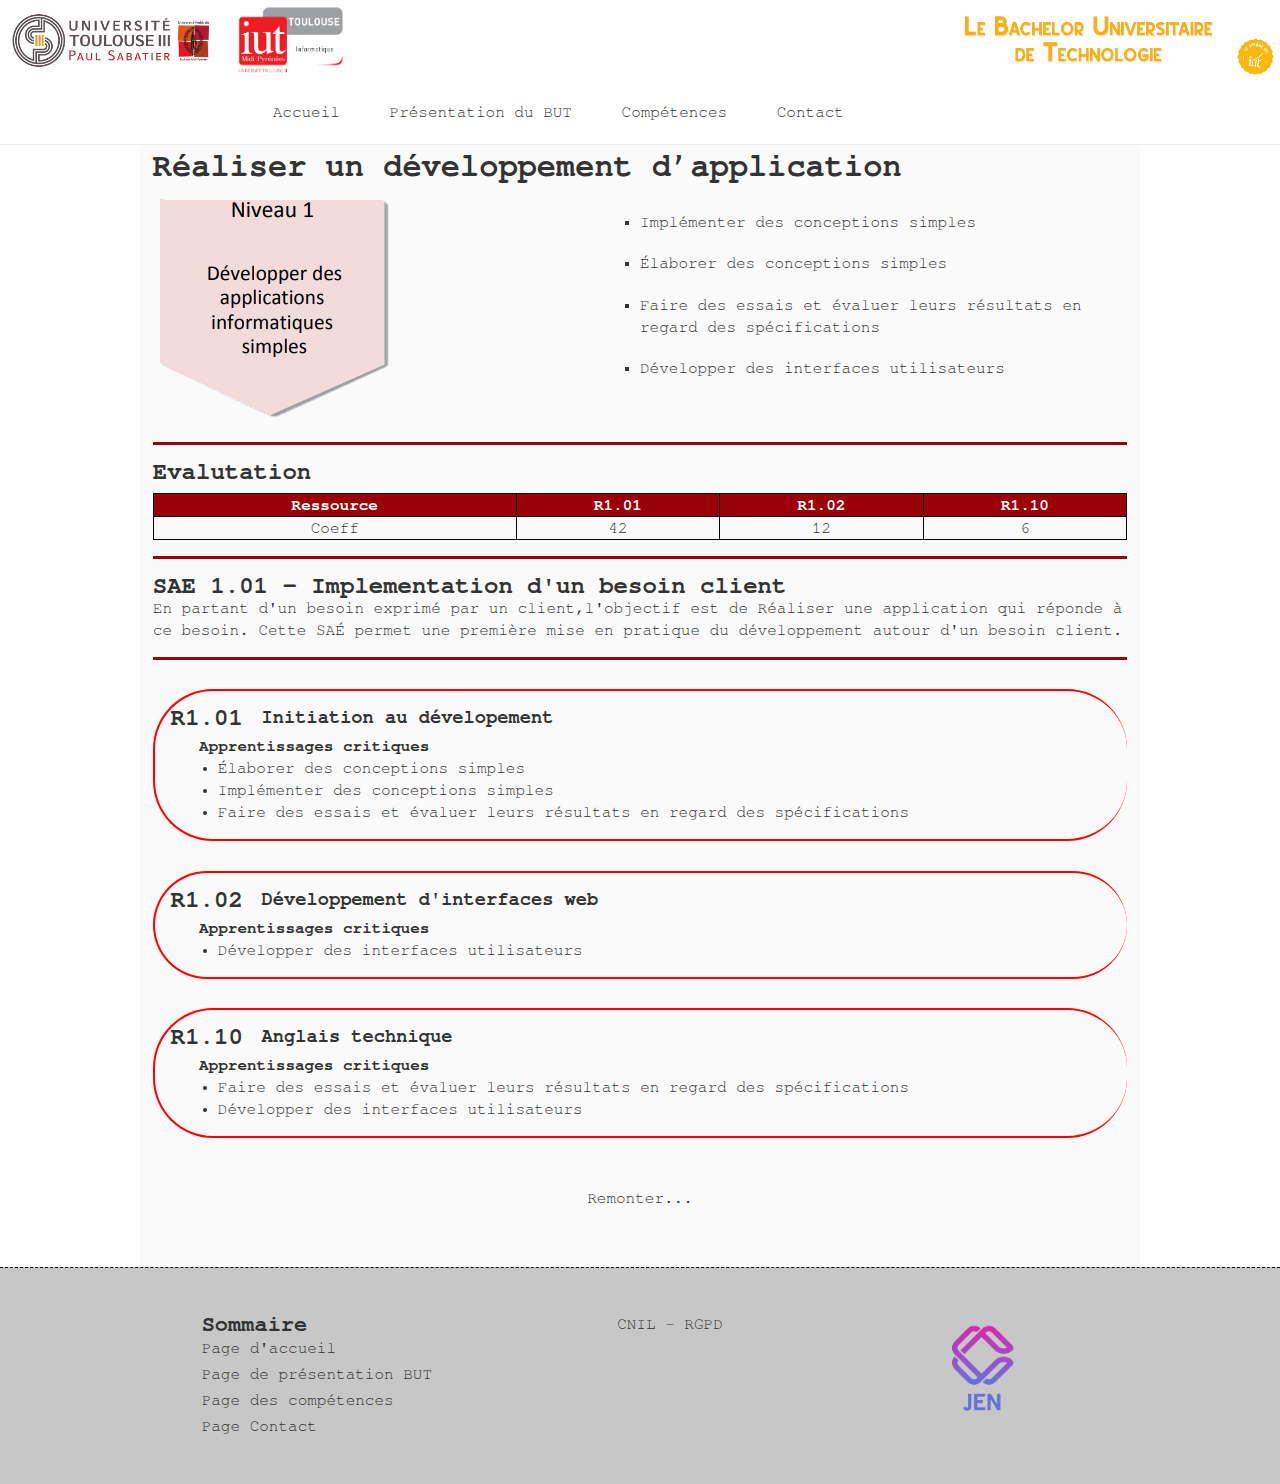
<file: competence1.html>
<!DOCTYPE html>
<html lang="fr">
  <head>
    <meta charset="UTF-8" />
    <meta http-equiv="X-UA-Compatible" content="IE=edge" />
    <meta name="viewport" content="width=device-width, initial-scale=1.0" />
    <link rel="stylesheet" href="style.css">
    <title>Compétence 1</title>
  </head>
  <body>
    <header>
      <nav class="menu-logo" id="haut">
        <img
          class="logo"
          src="img/UT3_logo.jpg"
          alt="logo de l'universiter toulouse 3"
        />
        <img
          class="logo"
          src="img/IUTINFO_logo.PNG"
          alt="logo de l'Institut universitaire de technologie de toulouse"
        />
        <img
          class="logo-right"
          src="img/BUT_logo.png"
          alt="logo du Bachelor Universitaire de Technologie"
        />
      </nav>

      <nav class="nav-wrapper">
        <input id="menu-checkbox" type="checkbox" class="menu-checkbox">
        <label for="menu-checkbox" class="menu-toggle">&equiv; Show Menu</label>
        <ul class="menu">
          <li><a href="index.html">Accueil</a></li>
          <li><a href="presbut.html">Présentation du BUT</a></li>
          <li>
            <a href="#" class="comp1">Compétences</a>
            <ul class="sous-comp">
              <li><a href="competence1.html">Compétence 1</a></li>
              <li><a href="competence2.html">Compétence 2</a></li>
              <li><a href="competence3.html">Compétence 3</a></li>
              <li><a href="competence4.html">Compétence 4</a></li>
              <li><a href="competence5.html">Compétence 5</a></li>
              <li><a href="competence6.html">Compétence 6</a></li>
            </ul>
          </li>
          <li><a href="contact.html">Contact</a></li>
        </ul>
      </nav>
    </header>
    
    <main class="wrapper">
    <h1 class="first-title"><strong>Réaliser un développement d’application</strong></h1>
    <div class="apprentissage-crit">
      <div class="app-img"> 
        <img src="img/Competence1-1.png" alt="Niveau 1 - Développer des applications informatiques simples">
      </div> 
      <div class="app-texte">
        <ul>
          <li>Implémenter des conceptions simples</li>
          <li>Élaborer des conceptions simples</li>
          <li>Faire des essais et évaluer leurs résultats en regard des spécifications</li>
          <li>Développer des interfaces utilisateurs</li>
        </ul>
      </div>
    </div>
    <hr class="separation">
    <div class="eval-comp">
      <h2>Evalutation</h2>
      <table class="tableau-eval">
        <thead>
          <tr>
            <th>Ressource</th>
            <th>R1.01</th>
            <th>R1.02</th>
            <th>R1.10</th>
          </tr>
        </thead>
        <tr>
          <td>Coeff</td>
          <td>42</td>
          <td>12</td>
          <td>6</td>
        </tr>
      </table>
    </div>
    <hr class="separation">
    <div class="sae-comp">
      <h2>SAE 1.01 - Implementation d'un besoin client</h2>
      <p>En partant d'un besoin exprimé par un client,l'objectif est de Réaliser
        une application qui réponde à ce besoin. Cette SAÉ permet une première mise en pratique du développement
        autour d'un besoin client.</p>  
    </div>
    <hr class="separation">
    <div class="ress-comp">
      <div class="comp">
        <div class="comp-title">
          <h2>R1.01 </h2>
          <h3 class="comp-title2"> Initiation au dévelopement</h3>
        </div>
        <h4>Apprentissages critiques</h4>
        <ul>
          <li> Élaborer des conceptions simples</li>
          <li> Implémenter des conceptions simples </li>
          <li> Faire des essais et évaluer leurs résultats en regard des spécifications</li>
        </ul>
      </div>      

      <div class="comp">
        <div class="comp-title">
          <h2>R1.02</h2>
          <h3 class="comp-title2">Développement d'interfaces web</h3>
        </div>
        <h4>Apprentissages critiques</h4>
        <ul>
          <li> Développer des interfaces utilisateurs</li>
        </ul>
      </div>  

      <div class="comp">
        <div class="comp-title">
          <h2>R1.10</h2>
          <h3 class="comp-title2">Anglais technique</h3>
        </div>
        <h4>Apprentissages critiques</h4>
        <ul>
          <li> Faire des essais et évaluer leurs résultats en regard des spécifications</li>
          <li> Développer des interfaces utilisateurs </li>
        </ul>
      </div>  
      <div class="ancre">
        <a href="#haut">Remonter...</a>
      </div>

    </div>
    <div class="last"></div>
    </main>
    
    
    
    <footer>
      <div class="content-footer">
        <div class="bloc footer-sommaire">
          <h3>Sommaire</h3>
          <ul class="sommaire-list">
            <li><a href="index.html">Page d'accueil</a></li>
            <li><a href="presbut.html">Page de présentation BUT</a></li>
            <li><a href="competence1.html">Page des compétences</a></li>
            <li><a href="contact.html">Page Contact</a></li>
          </ul>
        </div>
        <div class="content-RGPD">
            <span><a href="https://www.cnil.fr/fr/reglement-europeen-protection-donnees">CNIL - RGPD</a></span>
        </div>
  
        <div class="footer-logo">
          <img src="img/MAIN_logo.png" alt="Logo de l'entreprise">
        </div>
      </div>
      </footer>
  </body>
  
  
</html>
</file>
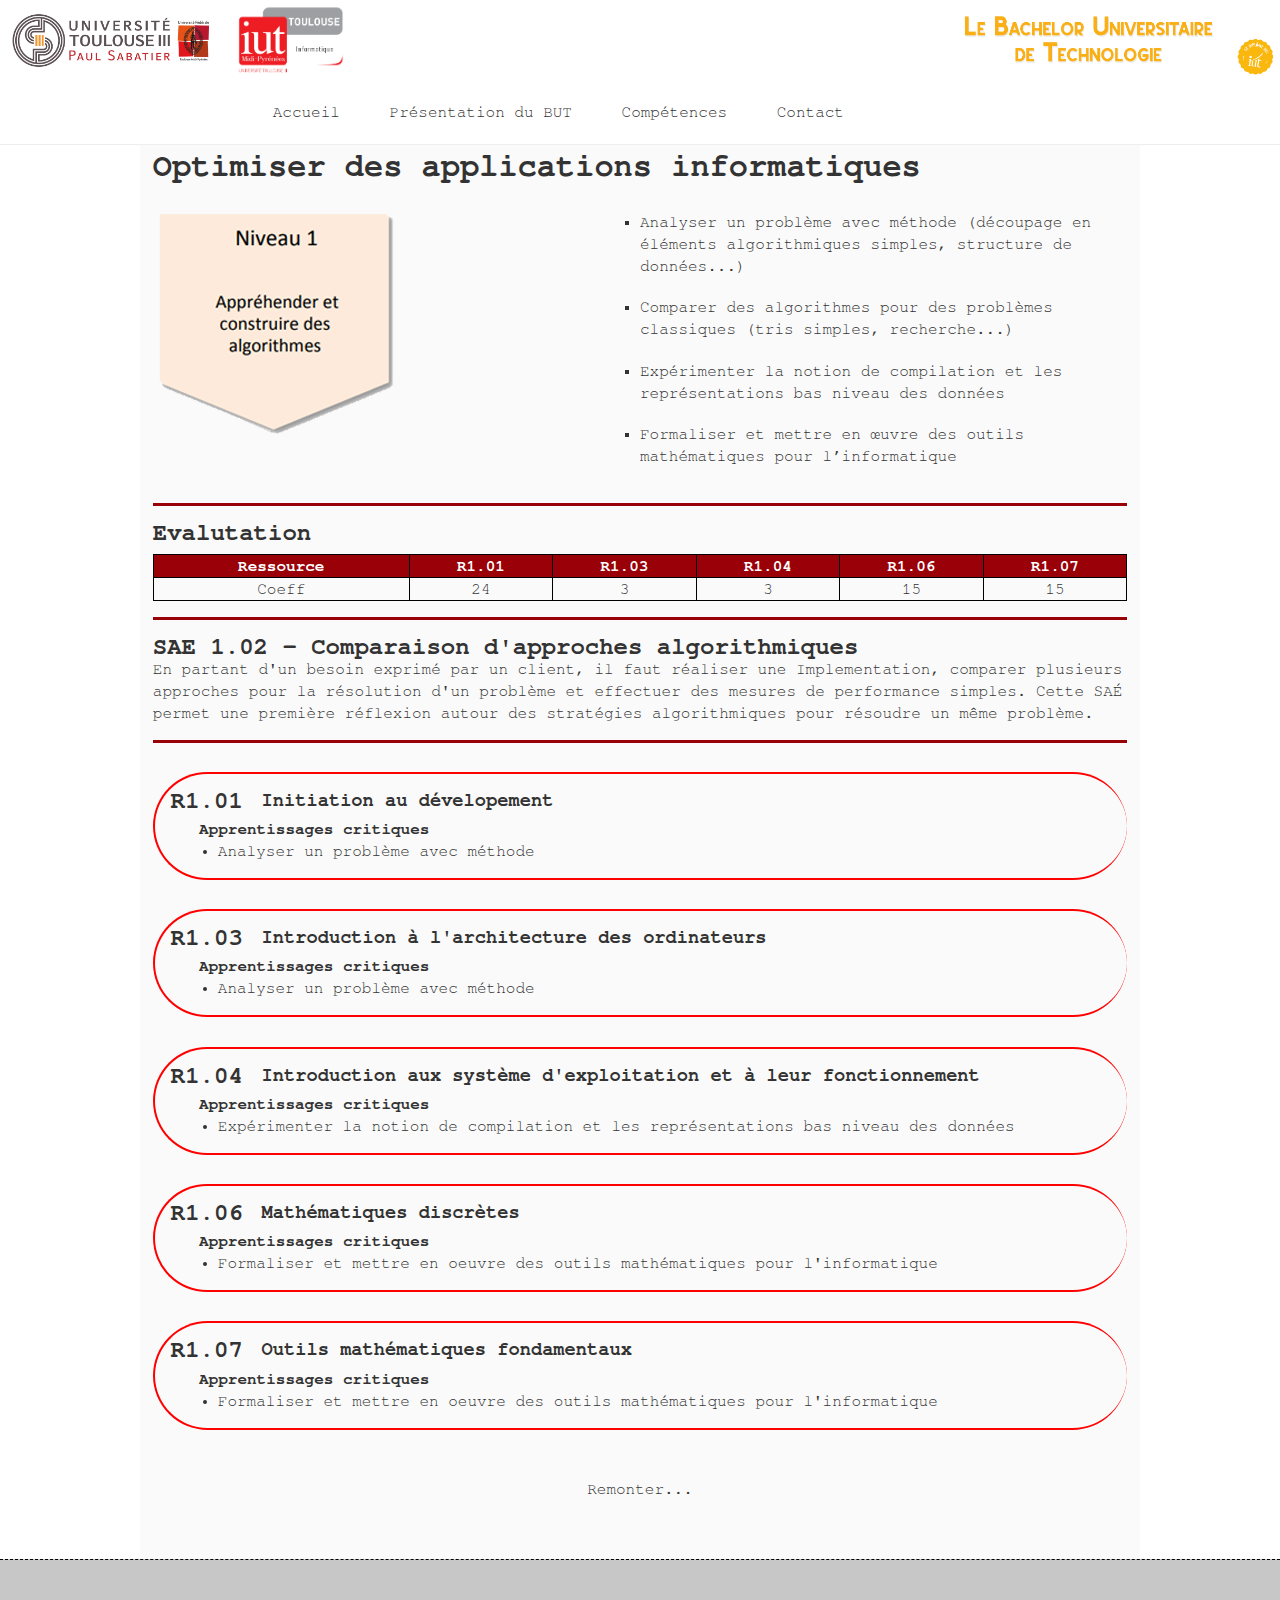
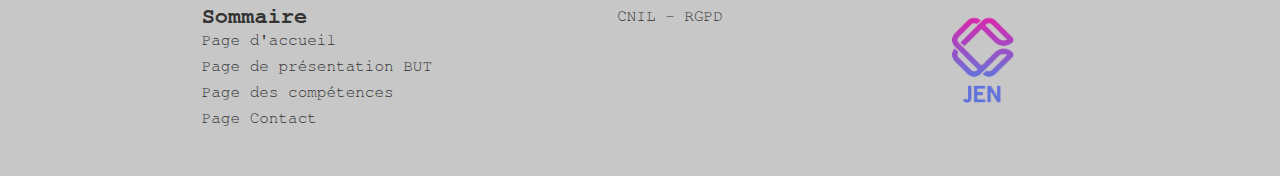
<file: competence2.html>
<!DOCTYPE html>
<html lang="fr">
  <head>
    <meta charset="UTF-8" />
    <meta http-equiv="X-UA-Compatible" content="IE=edge" />
    <meta name="viewport" content="width=device-width, initial-scale=1.0" />
    <link rel="stylesheet" href="style.css">
    <title>Compétence 2</title>
  </head>
  <body>
    <header>
      <nav class="menu-logo" id="haut">
        <img
          class="logo"
          src="img/UT3_logo.jpg"
          alt="logo de l'universiter toulouse 3"
        />
        <img
          class="logo"
          src="img/IUTINFO_logo.PNG"
          alt="logo de l'Institut universitaire de technologie de toulouse"
        />
        <img
          class="logo-right"
          src="img/BUT_logo.png"
          alt="logo du Bachelor Universitaire de Technologie"
        />
      </nav>

      <nav class="nav-wrapper">
        <input id="menu-checkbox" type="checkbox" class="menu-checkbox">
        <label for="menu-checkbox" class="menu-toggle">&equiv; Show Menu</label>
        <ul class="menu">
          <li><a href="index.html">Accueil</a></li>
          <li><a href="presbut.html">Présentation du BUT</a></li>
          <li>
            <a href="#" class="comp1">Compétences</a>
            <ul class="sous-comp">
              <li><a href="competence1.html">Compétence 1</a></li>
              <li><a href="competence2.html">Compétence 2</a></li>
              <li><a href="competence3.html">Compétence 3</a></li>
              <li><a href="competence4.html">Compétence 4</a></li>
              <li><a href="competence5.html">Compétence 5</a></li>
              <li><a href="competence6.html">Compétence 6</a></li>
            </ul>
          </li>
          <li><a href="contact.html">Contact</a></li>
        </ul>
      </nav>
    </header>
    
    <main class="wrapper">
    <h1 class="first-title"><strong>Optimiser des applications informatiques</strong></h1>
    <div class="apprentissage-crit">
      <div class="app-img"> 
        <img src="img/Competence2-1.png" alt="Niveau 1 - Appréhender et construire des algorithmes">
      </div> 
      <div class="app-texte">
        <ul>
          <li>Analyser un problème avec méthode (découpage en éléments algorithmiques simples, structure de données...)</li>
          <li>Comparer des algorithmes pour des problèmes classiques (tris simples, recherche...)</li>
          <li>Expérimenter la notion de compilation et les représentations bas niveau des données</li>
          <li>Formaliser et mettre en œuvre des outils mathématiques pour l’informatique</li>
        </ul>
      </div>
    </div>
    <hr class="separation">
    <div class="eval-comp">
      <h2>Evalutation</h2>
      <table class="tableau-eval">
        <thead>
          <tr>
            <th>Ressource</th>
            <th>R1.01</th>
            <th>R1.03</th>
            <th>R1.04</th>
            <th>R1.06</th>
            <th>R1.07</th>
          </tr>
      </thead>
        <tr>
          <td>Coeff</td>
          <td>24</td>
          <td>3</td>
          <td>3</td>
          <td>15</td>
          <td>15</td>
        </tr>
      </table>
    </div>
    <hr class="separation">
    <div class="sae-comp">
      <h2>SAE 1.02 - Comparaison d'approches algorithmiques</h2>
      <p>En partant d'un besoin exprimé par un client, il faut réaliser une Implementation, comparer plusieurs approches pour la
        résolution d'un problème et effectuer des mesures de performance simples. Cette SAÉ permet une première réflexion autour des
        stratégies algorithmiques pour résoudre un même problème.
      </p>  
    </div>
    <hr class="separation">
    <div class="ress-comp">
      <div class="comp">
        <div class="comp-title">
          <h2>R1.01</h2>
          <h3 class="comp-title2">Initiation au dévelopement</h3>
        </div>
        <h4>Apprentissages critiques</h4>
        <ul>
          <li> Analyser un problème avec méthode</li>
        </ul>
      </div>       

      <div class="comp">
        <div class="comp-title">
          <h2>R1.03</h2>
          <h3 class="comp-title2">Introduction à l'architecture des ordinateurs</h3>
        </div>
        <h4>Apprentissages critiques</h4>
        <ul>
          <li> Analyser un problème avec méthode</li>
        </ul>
      </div>   

      <div class="comp">
        <div class="comp-title">
          <h2>R1.04</h2>
          <h3 class="comp-title2">Introduction aux système d'exploitation et à leur fonctionnement</h3>
        </div>
        <h4>Apprentissages critiques</h4>
        <ul>
          <li> Expérimenter la notion de compilation et les représentations bas niveau des données</li>
        </ul>
      </div>  

      <div class="comp">
        <div class="comp-title">
          <h2>R1.06</h2>
          <h3 class="comp-title2">Mathématiques discrètes</h3>
        </div>
        <h4>Apprentissages critiques</h4>
        <ul>
          <li> Formaliser et mettre en oeuvre des outils mathématiques pour l'informatique</li>
        </ul>
      </div> 

      <div class="comp">
        <div class="comp-title">
          <h2>R1.07</h2>
          <h3 class="comp-title2">Outils mathématiques fondamentaux</h3>
        </div>
        <h4>Apprentissages critiques</h4>
        <ul>
          <li> Formaliser et mettre en oeuvre des outils mathématiques pour l'informatique</li>
        </ul>
      </div> 
      <div class="ancre">
        <a href="#haut">Remonter...</a>
      </div>


    </div>
    <div class="last"></div>
    </main>
    
    
    
   
        <footer>
      <div class="content-footer">
        <div class="bloc footer-sommaire">
          <h3>Sommaire</h3>
          <ul class="sommaire-list">
            <li><a href="index.html">Page d'accueil</a></li>
            <li><a href="presbut.html">Page de présentation BUT</a></li>
            <li><a href="#">Page des compétences</a></li>
            <li><a href="contact.html">Page Contact</a></li>
          </ul>
        </div>
        <div class="content-RGPD">
            <span><a href="https://www.cnil.fr/fr/reglement-europeen-protection-donnees">CNIL - RGPD</a></span>
        </div>

        <div class="footer-logo">
          <img src="img/MAIN_logo.png" alt="Logo de l'entreprise">
        </div>
      </div>
    </footer>
  </body>
</html>
</file>
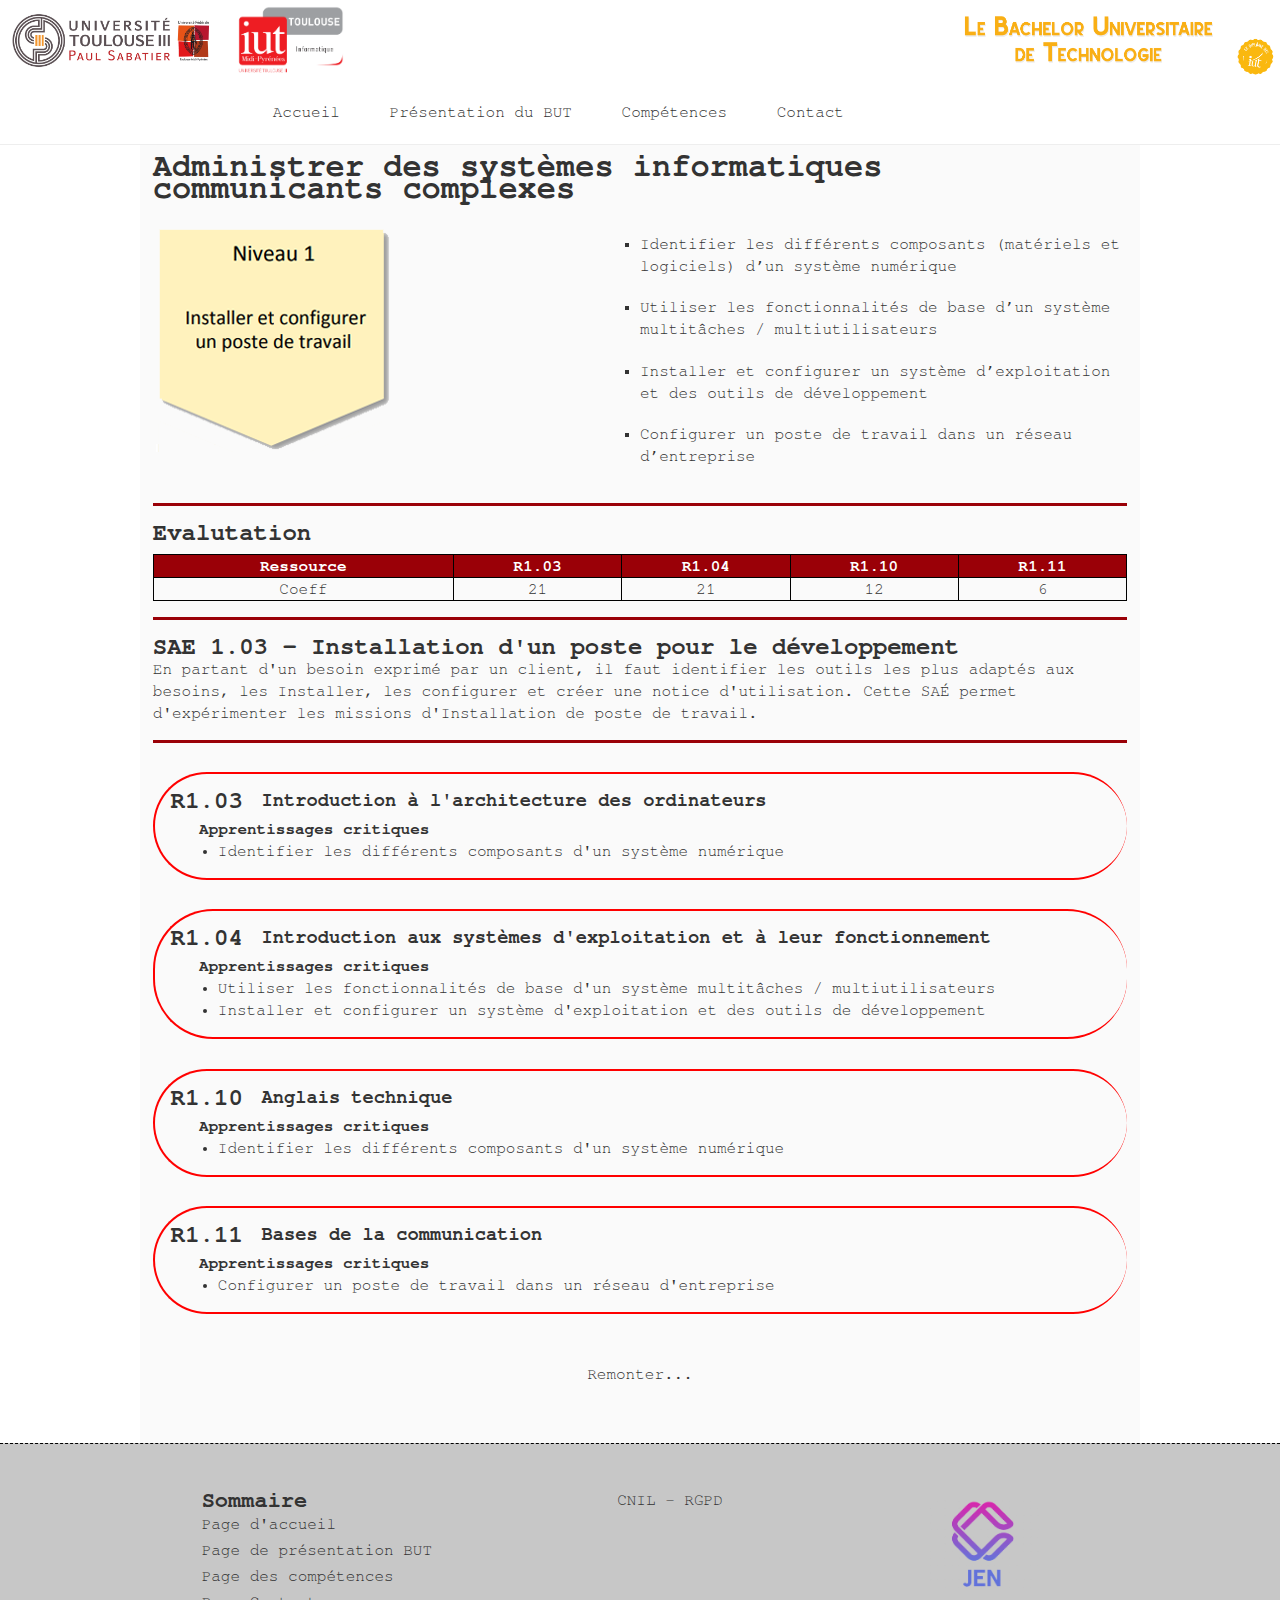
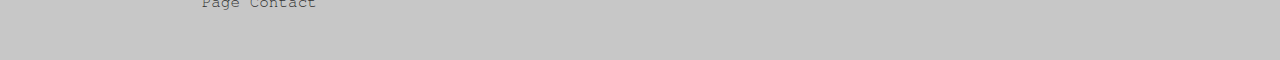
<file: competence3.html>
<!DOCTYPE html>
<html lang="fr">
  <head>
    <meta charset="UTF-8" />
    <meta http-equiv="X-UA-Compatible" content="IE=edge" />
    <meta name="viewport" content="width=device-width, initial-scale=1.0" />
    <link rel="stylesheet" href="style.css">
    <title>Compétence 3</title>
  </head>
  <body>
    <header>
      <nav class="menu-logo" id="haut">
        <img
          class="logo"
          src="img/UT3_logo.jpg"
          alt="logo de l'universiter toulouse 3"
        />
        <img
          class="logo"
          src="img/IUTINFO_logo.PNG"
          alt="logo de l'Institut universitaire de technologie de toulouse"
        />
        <img
          class="logo-right"
          src="img/BUT_logo.png"
          alt="logo du Bachelor Universitaire de Technologie"
        />
      </nav>

      <nav class="nav-wrapper">
        <input id="menu-checkbox" type="checkbox" class="menu-checkbox">
        <label for="menu-checkbox" class="menu-toggle">&equiv; Show Menu</label>
        <ul class="menu">
          <li><a href="index.html">Accueil</a></li>
          <li><a href="presbut.html">Présentation du BUT</a></li>
          <li>
            <a href="#" class="comp1">Compétences</a>
            <ul class="sous-comp">
              <li><a href="competence1.html">Compétence 1</a></li>
              <li><a href="competence2.html">Compétence 2</a></li>
              <li><a href="competence3.html">Compétence 3</a></li>
              <li><a href="competence4.html">Compétence 4</a></li>
              <li><a href="competence5.html">Compétence 5</a></li>
              <li><a href="competence6.html">Compétence 6</a></li>
            </ul>
          </li>
          <li><a href="contact.html">Contact</a></li>
        </ul>
      </nav>
    </header>
    
    <main class="wrapper">
    <h1 class="first-title"><strong>Administrer des systèmes informatiques communicants complexes</strong></h1>
    <div class="apprentissage-crit">
      <div class="app-img"> 
        <img src="img/Competence3-1.png" alt="Niveau 1 - Installer et configurer un poste de travail">
      </div> 
      <div class="app-texte">
        <ul>
          <li>Identifier les différents composants (matériels et logiciels) d’un système numérique</li>
          <li>Utiliser les fonctionnalités de base d’un système multitâches / multiutilisateurs</li>
          <li>Installer et configurer un système d’exploitation et des outils de développement</li>
          <li>Configurer un poste de travail dans un réseau d’entreprise</li>
        </ul>
      </div>
    </div>
    <hr class="separation">
    <div class="eval-comp">
      <h2>Evalutation</h2>
      <table class="tableau-eval">
        <thead>
          <tr>
            <th>Ressource</th>
            <th>R1.03</th>
            <th>R1.04</th>
            <th>R1.10</th>
            <th>R1.11</th>
          </tr>
       </thead>
        <tr>
          <td>Coeff</td>
          <td>21</td>
          <td>21</td>
          <td>12</td>
          <td>6</td>
        </tr>
      </table>
    </div>
    <hr class="separation">
    <div class="sae-comp">
      <h2>SAE 1.03 - Installation d'un poste pour le développement</h2>
      <p>En partant d'un besoin exprimé par un client, il faut identifier les outils les plus adaptés aux besoins, les Installer, les configurer et créer une notice d'utilisation.
        Cette SAÉ permet d'expérimenter les missions d'Installation de poste de travail. 
      </p>  
    </div>
    <hr class="separation">
    <div class="ress-comp">
      <div class="comp">
        <div class="comp-title">
          <h2>R1.03</h2>
          <h3 class="comp-title2">Introduction à l'architecture des ordinateurs</h3>
        </div>
        <h4>Apprentissages critiques</h4>
        <ul>
          <li>Identifier les différents composants d'un système numérique</li>
        </ul>
      </div>      

      <div class="comp">
        <div class="comp-title">
          <h2>R1.04</h2>
          <h3 class="comp-title2">Introduction aux systèmes d'exploitation et à leur fonctionnement</h3>
        </div>
        <h4>Apprentissages critiques</h4>
        <ul>
          <li>Utiliser les fonctionnalités de base d'un système multitâches / multiutilisateurs</li>
          <li>Installer et configurer un système d'exploitation et des outils de développement</li>
        </ul>
      </div>  

      <div class="comp">
        <div class="comp-title">
          <h2>R1.10</h2>
          <h3 class="comp-title2">Anglais technique</h3>
        </div> 
        <h4>Apprentissages critiques</h4>
        <ul>
          <li>Identifier les différents composants d'un système numérique</li>
        </ul>
      </div>  

      <div class="comp">
        <div class="comp-title">
          <h2>R1.11</h2>
          <h3 class="comp-title2">Bases de la communication</h3>
        </div> 
        <h4>Apprentissages critiques</h4>
        <ul>
          <li>Configurer un poste de travail dans un réseau d'entreprise</li>
        </ul>
      </div> 
      <div class="ancre">
        <a href="#haut">Remonter...</a>
      </div>


    </div>
    <div class="last"></div>
    </main>
    
    
    
  
        <footer>
      <div class="content-footer">
        <div class="bloc footer-sommaire">
          <h3>Sommaire</h3>
          <ul class="sommaire-list">
            <li><a href="index.html">Page d'accueil</a></li>
            <li><a href="presbut.html">Page de présentation BUT</a></li>
            <li><a href="#">Page des compétences</a></li>
            <li><a href="contact.html">Page Contact</a></li>
          </ul>
        </div>
        <div class="content-RGPD">
            <span><a href="https://www.cnil.fr/fr/reglement-europeen-protection-donnees">CNIL - RGPD</a></span>
        </div>

        <div class="footer-logo">
          <img src="img/MAIN_logo.png" alt="Logo de l'entreprise">
        </div>
      </div>
    </footer>
  </body>
</html>
</file>
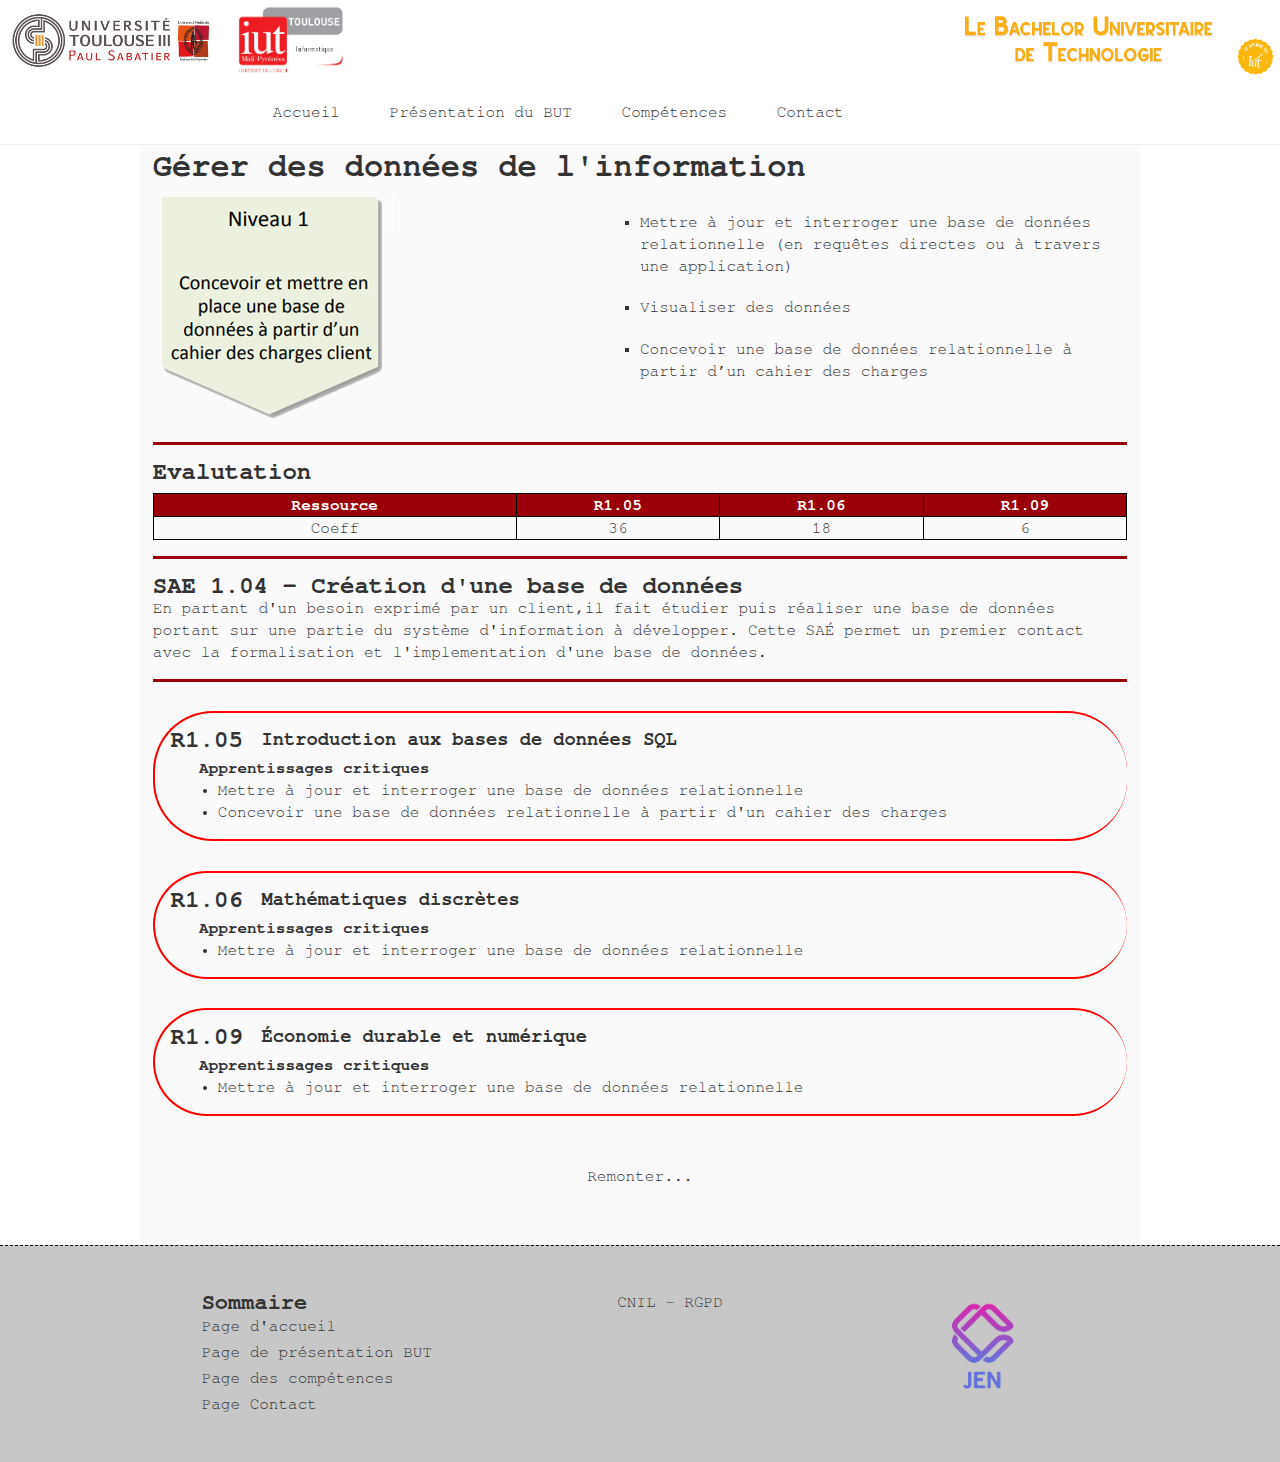
<file: competence4.html>
<!DOCTYPE html>
<html lang="fr">
  <head>
    <meta charset="UTF-8" />
    <meta http-equiv="X-UA-Compatible" content="IE=edge" />
    <meta name="viewport" content="width=device-width, initial-scale=1.0" />
    <link rel="stylesheet" href="style.css">
    <title>Compétence 4</title>
  </head>
  <body>
    <header>
      <nav class="menu-logo" id="haut">
        <img
          class="logo"
          src="img/UT3_logo.jpg"
          alt="logo de l'universiter toulouse 3"
        />
        <img
          class="logo"
          src="img/IUTINFO_logo.PNG"
          alt="logo de l'Institut universitaire de technologie de toulouse"
        />
        <img
          class="logo-right"
          src="img/BUT_logo.png"
          alt="logo du Bachelor Universitaire de Technologie"
        />
      </nav>

      <nav class="nav-wrapper">
        <input id="menu-checkbox" type="checkbox" class="menu-checkbox">
        <label for="menu-checkbox" class="menu-toggle">&equiv; Show Menu</label>
        <ul class="menu">
          <li><a href="index.html">Accueil</a></li>
          <li><a href="presbut.html">Présentation du BUT</a></li>
          <li>
            <a href="#" class="comp1">Compétences</a>
            <ul class="sous-comp">
              <li><a href="competence1.html">Compétence 1</a></li>
              <li><a href="competence2.html">Compétence 2</a></li>
              <li><a href="competence3.html">Compétence 3</a></li>
              <li><a href="competence4.html">Compétence 4</a></li>
              <li><a href="competence5.html">Compétence 5</a></li>
              <li><a href="competence6.html">Compétence 6</a></li>
            </ul>
          </li>
          <li><a href="contact.html">Contact</a></li>
        </ul>
      </nav>
    </header>
    
    <main class="wrapper">
    <h1 class="first-title"><strong>Gérer des données de l'information</strong></h1>
    <div class="apprentissage-crit">
      <div class="app-img"> 
        <img src="img/Competence4-1.png" alt="Niveau 1 - Concevoir et mettre en place une base de données à partir d'un cahier des charges client">
      </div> 
      <div class="app-texte">
        <ul>
          <li>Mettre à jour et interroger une base de données relationnelle (en requêtes directes ou à travers une application)</li>
          <li>Visualiser des données</li>
          <li>Concevoir une base de données relationnelle à partir d’un cahier des charges</li>
        </ul>
      </div>
    </div>
    <hr class="separation">
    <div class="eval-comp">
      <h2>Evalutation</h2>
      <table class="tableau-eval">
        <thead>
          <tr>
            <th>Ressource</th>
            <th>R1.05</th>
            <th>R1.06</th>
            <th>R1.09</th>
          </tr>
        </thead>
        <tr>
          <td>Coeff</td>
          <td>36</td>
          <td>18</td>
          <td>6</td>
        </tr>
      </table>
    </div>
    <hr class="separation">
    <div class="sae-comp">
      <h2>SAE 1.04 - Création d'une base de données</h2>
      <p>En partant d'un besoin exprimé par un client,il fait étudier
        puis réaliser une base de données portant sur une partie du
        système d'information à développer. Cette SAÉ permet un premier contact
        avec la formalisation et l'implementation d'une base de données.
      </p>  
    </div>
    <hr class="separation">
    <div class="ress-comp">
      <div class="comp">
        <div class="comp-title">
          <h2>R1.05</h2>
          <h3 class="comp-title2">Introduction aux bases de données SQL</h3>
        </div>
        <h4>Apprentissages critiques</h4>
        <ul>
          <li>Mettre à jour et interroger une base de données relationnelle</li>
          <li>Concevoir une base de données relationnelle à partir d'un cahier des charges</li>
        </ul>
      </div>      

      <div class="comp">
        <div class="comp-title">
          <h2>R1.06</h2>
          <h3 class="comp-title2">Mathématiques discrètes</h3>
        </div>
        <h4>Apprentissages critiques</h4>
        <ul>
          <li>Mettre à jour et interroger une base de données relationnelle</li>
        </ul>
      </div>  

      <div class="comp">
        <div class="comp-title">
          <h2>R1.09</h2>
          <h3 class="comp-title2">Économie durable et numérique</h3>
        </div>
        <h4>Apprentissages critiques</h4>
        <ul>
          <li>Mettre à jour et interroger une base de données relationnelle</li>
        </ul>
      </div> 

      <div class="ancre">
        <a href="#haut">Remonter...</a>
      </div>
    </div>
    <div class="last"></div>
    </main>
    
    
    
    
        <footer>
      <div class="content-footer">
        <div class="bloc footer-sommaire">
          <h3>Sommaire</h3>
          <ul class="sommaire-list">
            <li><a href="index.html">Page d'accueil</a></li>
            <li><a href="presbut.html">Page de présentation BUT</a></li>
            <li><a href="#">Page des compétences</a></li>
            <li><a href="contact.html">Page Contact</a></li>
          </ul>
        </div>
        <div class="content-RGPD">
            <span><a href="https://www.cnil.fr/fr/reglement-europeen-protection-donnees">CNIL - RGPD</a></span>
        </div>

        <div class="footer-logo">
          <img src="img/MAIN_logo.png" alt="Logo de l'entreprise">
        </div>
      </div>
    </footer>
  </body>
</html>
</file>
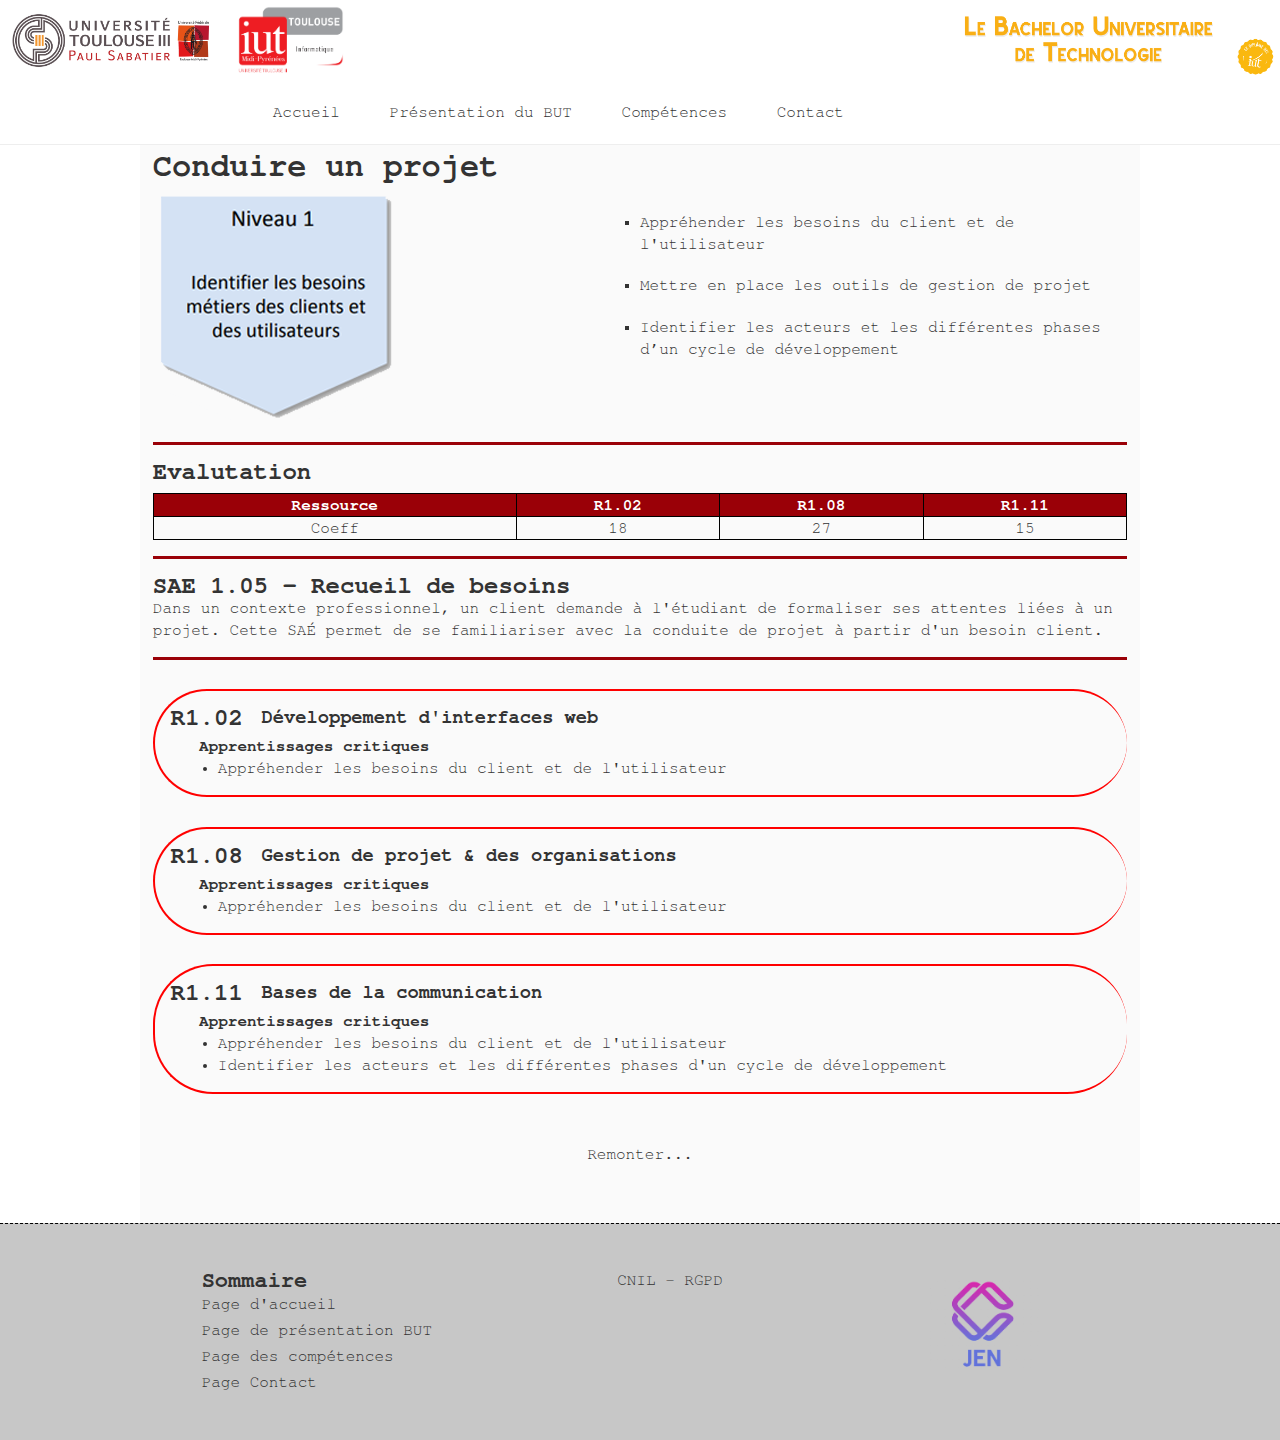
<file: competence5.html>
<!DOCTYPE html>
<html lang="fr">
  <head>
    <meta charset="UTF-8" />
    <meta http-equiv="X-UA-Compatible" content="IE=edge" />
    <meta name="viewport" content="width=device-width, initial-scale=1.0" />
    <link rel="stylesheet" href="style.css">
    <title>Compétence 5</title>
  </head>
  <body>
    <header>
      <nav class="menu-logo" id="haut">
        <img
          class="logo"
          src="img/UT3_logo.jpg"
          alt="logo de l'universiter toulouse 3"
        />
        <img
          class="logo"
          src="img/IUTINFO_logo.PNG"
          alt="logo de l'Institut universitaire de technologie de toulouse"
        />
        <img
          class="logo-right"
          src="img/BUT_logo.png"
          alt="logo du Bachelor Universitaire de Technologie"
        />
      </nav>

      <nav class="nav-wrapper">
        <input id="menu-checkbox" type="checkbox" class="menu-checkbox">
        <label for="menu-checkbox" class="menu-toggle">&equiv; Show Menu</label>
        <ul class="menu">
          <li><a href="index.html">Accueil</a></li>
          <li><a href="presbut.html">Présentation du BUT</a></li>
          <li>
            <a href="#" class="comp1">Compétences</a>
            <ul class="sous-comp">
              <li><a href="competence1.html">Compétence 1</a></li>
              <li><a href="competence2.html">Compétence 2</a></li>
              <li><a href="competence3.html">Compétence 3</a></li>
              <li><a href="competence4.html">Compétence 4</a></li>
              <li><a href="competence5.html">Compétence 5</a></li>
              <li><a href="competence6.html">Compétence 6</a></li>
            </ul>
          </li>
          <li><a href="contact.html">Contact</a></li>
        </ul>
      </nav>
    </header>
    
    <main class="wrapper">
    <h1 class="first-title"><strong>Conduire un projet</strong></h1>
    <div class="apprentissage-crit">
      <div class="app-img"> 
        <img src="img/Competence5-1.png" alt="Niveau 1 - Identifier les besoins métiers des clients et des utilisateurs">
      </div> 
      <div class="app-texte">
        <ul>
          <li>Appréhender les besoins du client et de l'utilisateur</li>
          <li>Mettre en place les outils de gestion de projet</li>
          <li>Identifier les acteurs et les différentes phases d’un cycle de développement</li>
        </ul>
      </div>
    </div>
    <hr class="separation">
    <div class="eval-comp">
      <h2>Evalutation</h2>
      <table class="tableau-eval">
        <thead>
          <tr>
            <th>Ressource</th>
            <th>R1.02</th>
            <th>R1.08</th>
            <th>R1.11</th>
          </tr>
        </thead>
        <tr>
          <td>Coeff</td>
          <td>18</td>
          <td>27</td>
          <td>15</td>
        </tr>
      </table>
    </div>
    <hr class="separation">
    <div class="sae-comp">
      <h2>SAE 1.05 - Recueil de besoins</h2>
      <p>Dans un contexte professionnel, un client demande à l'étudiant de formaliser ses attentes
        liées à un projet. Cette SAÉ permet de se familiariser avec la conduite de projet à partir d'un besoin client.
      </p>  
    </div>
    <hr class="separation">
    <div class="ress-comp">
      <div class="comp">
        <div class="comp-title">
          <h2>R1.02</h2>
          <h3 class="comp-title2">Développement d'interfaces web</h3>
        </div>
        <h4>Apprentissages critiques</h4>
        <ul>
          <li>Appréhender les besoins du client et de l'utilisateur</li>
        </ul>
      </div>      

      <div class="comp">
        <div class="comp-title">
          <h2>R1.08</h2>
          <h3 class="comp-title2">Gestion de projet & des organisations</h3>
        </div>
        <h4>Apprentissages critiques</h4>
        <ul>
          <li>Appréhender les besoins du client et de l'utilisateur</li>
        </ul>
      </div>  

      <div class="comp">
        <div class="comp-title">
          <h2>R1.11</h2>
          <h3 class="comp-title2">Bases de la communication</h3>
        </div>
        <h4>Apprentissages critiques</h4>
        <ul>
          <li>Appréhender les besoins du client et de l'utilisateur</li>
          <li>Identifier les acteurs et les différentes phases d'un cycle de développement</li>
        </ul>
      </div>   

      <div class="ancre">
        <a href="#haut">Remonter...</a>
      </div>


    </div>
    <div class="last"></div>
    </main>
    
    
    
    
        <footer>
      <div class="content-footer">
        <div class="bloc footer-sommaire">
          <h3>Sommaire</h3>
          <ul class="sommaire-list">
            <li><a href="index.html">Page d'accueil</a></li>
            <li><a href="presbut.html">Page de présentation BUT</a></li>
            <li><a href="#">Page des compétences</a></li>
            <li><a href="contact.html">Page Contact</a></li>
          </ul>
        </div>
        <div class="content-RGPD">
            <span><a href="https://www.cnil.fr/fr/reglement-europeen-protection-donnees">CNIL - RGPD</a></span>
        </div>

        <div class="footer-logo">
          <img src="img/MAIN_logo.png" alt="Logo de l'entreprise">
        </div>
      </div>
    </footer>
  </body>
</html>
</file>
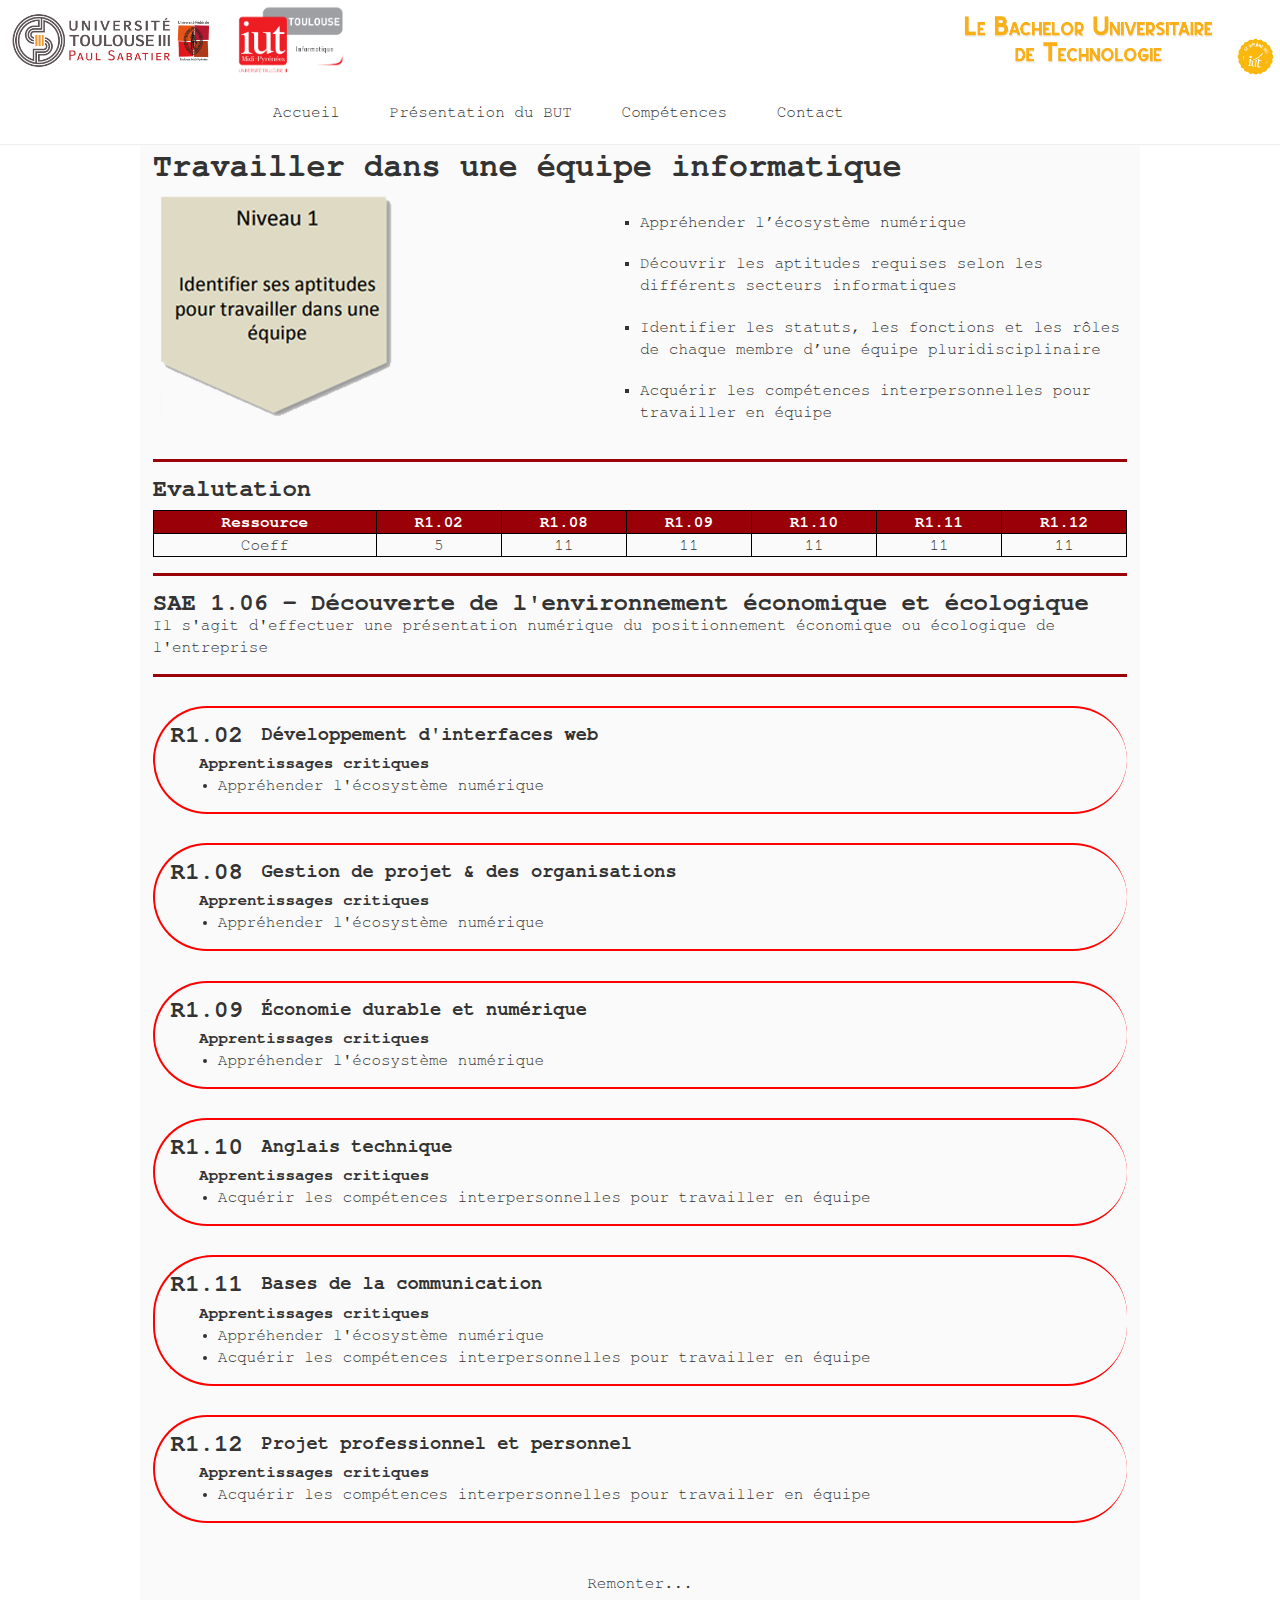
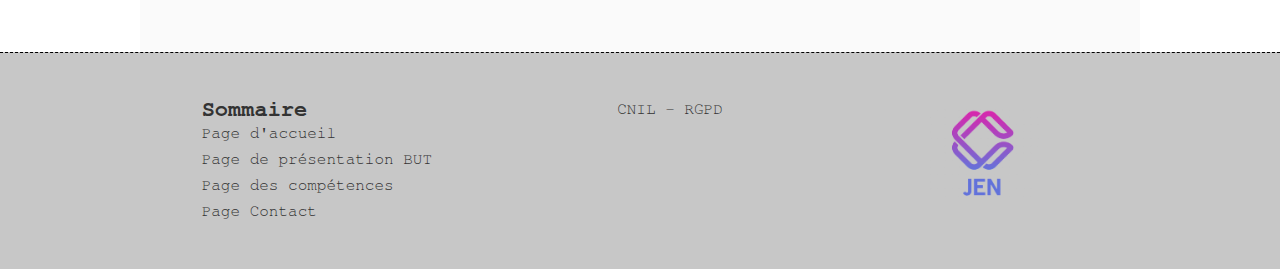
<file: competence6.html>
<!DOCTYPE html>
<html lang="fr">
  <head>
    <meta charset="UTF-8" />
    <meta http-equiv="X-UA-Compatible" content="IE=edge" />
    <meta name="viewport" content="width=device-width, initial-scale=1.0" />
    <link rel="stylesheet" href="style.css">
    <title>Compétence 6</title>
  </head>
  <body>
    <header>
      <nav class="menu-logo" id="haut">
        <img
          class="logo"
          src="img/UT3_logo.jpg"
          alt="logo de l'universiter toulouse 3"
        />
        <img
          class="logo"
          src="img/IUTINFO_logo.PNG"
          alt="logo de l'Institut universitaire de technologie de toulouse"
        />
        <img
          class="logo-right"
          src="img/BUT_logo.png"
          alt="logo du Bachelor Universitaire de Technologie"
        />
      </nav>

      <nav class="nav-wrapper">
        <input id="menu-checkbox" type="checkbox" class="menu-checkbox">
        <label for="menu-checkbox" class="menu-toggle">&equiv; Show Menu</label>
        <ul class="menu">
          <li><a href="index.html">Accueil</a></li>
          <li><a href="presbut.html">Présentation du BUT</a></li>
          <li>
            <a href="#" class="comp1">Compétences</a>
            <ul class="sous-comp">
              <li><a href="competence1.html">Compétence 1</a></li>
              <li><a href="competence2.html">Compétence 2</a></li>
              <li><a href="competence3.html">Compétence 3</a></li>
              <li><a href="competence4.html">Compétence 4</a></li>
              <li><a href="competence5.html">Compétence 5</a></li>
              <li><a href="competence6.html">Compétence 6</a></li>
            </ul>
          </li>
          <li><a href="contact.html">Contact</a></li>
        </ul>
      </nav>
    </header>
    
    <main class="wrapper">
    <h1 class="first-title"><strong>Travailler dans une équipe informatique</strong></h1>
    <div class="apprentissage-crit">
      <div class="app-img"> 
        <img src="img/Competence6-1.png" alt="Niveau 1 - Identifier ses aptitudes pour travailler dans une équipe">
      </div> 
      <div class="app-texte">
        <ul>
          <li>Appréhender l’écosystème numérique</li>
          <li>Découvrir les aptitudes requises selon les différents secteurs informatiques</li>
          <li>Identifier les statuts, les fonctions et les rôles de chaque membre d’une équipe pluridisciplinaire</li>
          <li>Acquérir les compétences interpersonnelles pour travailler en équipe</li>
        </ul>
      </div>
    </div>
    <hr class="separation">
    <div class="eval-comp">
      <h2>Evalutation</h2>
      <table class="tableau-eval">
        <thead>
          <tr>
            <th>Ressource</th>
            <th>R1.02</th>
            <th>R1.08</th>
            <th>R1.09</th>
            <th>R1.10</th>
            <th>R1.11</th>
            <th>R1.12</th>
          </tr>
        </thead>
        <tr>
          <td>Coeff</td>
          <td>5</td>
          <td>11</td>
          <td>11</td>
          <td>11</td>
          <td>11</td>
          <td>11</td>
        </tr>
      </table>
    </div>
    <hr class="separation">
    <div class="sae-comp">
      <h2>SAE 1.06 - Découverte de l'environnement économique et écologique</h2>
      <p>Il s'agit d'effectuer une présentation numérique du positionnement économique ou écologique de l'entreprise</p>  
    </div>
    <hr class="separation">
    <div class="ress-comp">
      <div class="comp">
        <div class="comp-title">
          <h2>R1.02</h2>
          <h3 class="comp-title2">Développement d'interfaces web</h3>
        </div>
        <h4>Apprentissages critiques</h4>
        <ul>
          <li>Appréhender l'écosystème numérique</li>
        </ul>
      </div>      

      <div class="comp">
        <div class="comp-title">
          <h2>R1.08</h2>
          <h3 class="comp-title2">Gestion de projet & des organisations</h3>
        </div>
        <h4>Apprentissages critiques</h4>
        <ul>
          <li>Appréhender l'écosystème numérique</li>
        </ul>
      </div>  

      <div class="comp">
        <div class="comp-title">
          <h2>R1.09</h2>
          <h3 class="comp-title2">Économie durable et numérique</h3>
        </div>
        <h4>Apprentissages critiques</h4>
        <ul>
          <li>Appréhender l'écosystème numérique</li>
        </ul>
      </div>  

      <div class="comp">
        <div class="comp-title">
          <h2>R1.10</h2>
          <h3 class="comp-title2">Anglais technique</h3>
        </div>
        <h4>Apprentissages critiques</h4>
        <ul>
          <li>Acquérir les compétences interpersonnelles pour travailler en équipe</li>
        </ul>
      </div> 

      <div class="comp">
        <div class="comp-title">
          <h2>R1.11</h2>
          <h3 class="comp-title2">Bases de la communication</h3>
        </div>
        <h4>Apprentissages critiques</h4>
        <ul>
          <li>Appréhender l'écosystème numérique</li>
          <li>Acquérir les compétences interpersonnelles pour travailler en équipe</li>
        </ul>
      </div> 

      <div class="comp">
        <div class="comp-title">
          <h2>R1.12</h2>
          <h3 class="comp-title2">Projet professionnel et personnel</h3>
        </div>
        <h4>Apprentissages critiques</h4>
        <ul>
          <li>Acquérir les compétences interpersonnelles pour travailler en équipe</li>
        </ul>
      </div> 

      <div class="ancre">
        <a href="#haut">Remonter...</a>
      </div>


    </div>
    <div class="last"></div>
    </main>
    
    
    
    
        <footer>
      <div class="content-footer">
        <div class="bloc footer-sommaire">
          <h3>Sommaire</h3>
          <ul class="sommaire-list">
            <li><a href="index.html">Page d'accueil</a></li>
            <li><a href="presbut.html">Page de présentation BUT</a></li>
            <li><a href="#">Page des compétences</a></li>
            <li><a href="contact.html">Page Contact</a></li>
          </ul>
        </div>
        <div class="content-RGPD">
            <span><a href="https://www.cnil.fr/fr/reglement-europeen-protection-donnees">CNIL - RGPD</a></span>
        </div>

        <div class="footer-logo">
          <img src="img/MAIN_logo.png" alt="Logo de l'entreprise">
        </div>
      </div>
    </footer>
  </body>
</html>
</file>
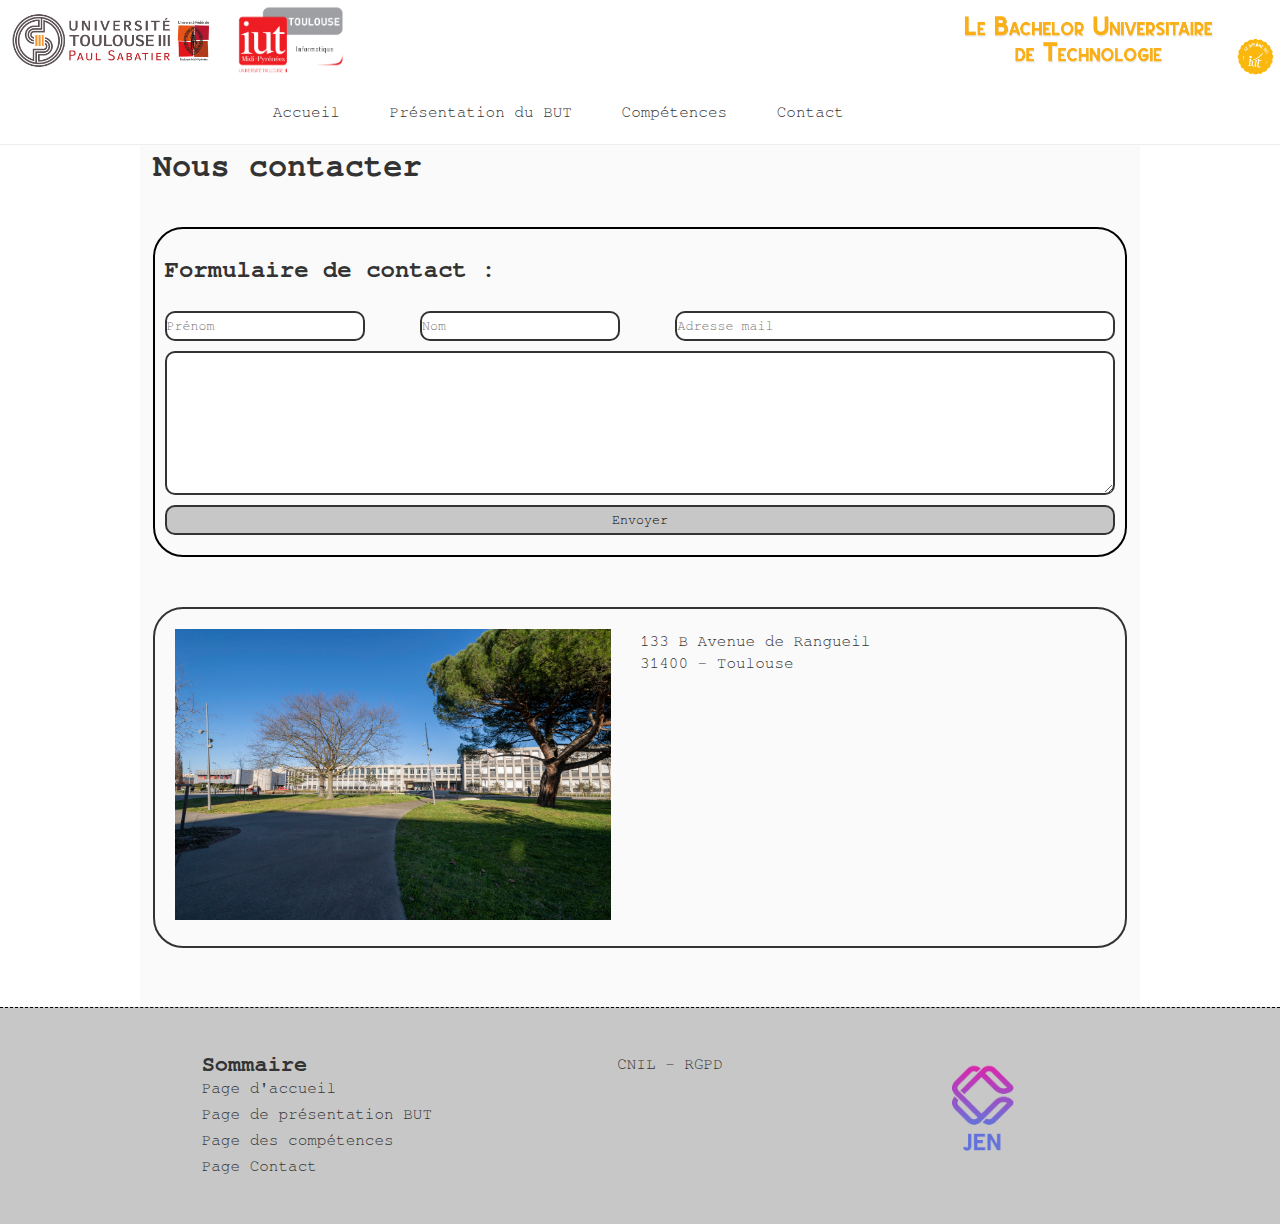
<file: contact.html>
<!DOCTYPE html>
<html lang="fr">
  <head>
    <meta charset="UTF-8" />
    <meta http-equiv="X-UA-Compatible" content="IE=edge" />
    <meta name="viewport" content="width=device-width, initial-scale=1.0" />
    <link rel="stylesheet" href="style.css" />
    <title>Contact</title>
  </head>
  <body>
    <header>
      <nav class="menu-logo">
        <img
          class="logo"
          src="img/UT3_logo.jpg"
          alt="logo de l'universiter toulouse 3"
        />
        <img
          class="logo"
          src="img/IUTINFO_logo.PNG"
          alt="logo de l'Institut universitaire de technologie de toulouse"
        />
        <img
          class="logo-right"
          src="img/BUT_logo.png"
          alt="logo du Bachelor Universitaire de Technologie"
        />
      </nav>

      <nav class="nav-wrapper">
        <input id="menu-checkbox" type="checkbox" class="menu-checkbox">
        <label for="menu-checkbox" class="menu-toggle">&equiv; Show Menu</label>
        <ul class="menu">
          <li><a href="index.html">Accueil</a></li>
          <li><a href="presbut.html">Présentation du BUT</a></li>
          <li>
            <a href="#" class="comp1">Compétences</a>
            <ul class="sous-comp">
              <li><a href="competence1.html">Compétence 1</a></li>
              <li><a href="competence2.html">Compétence 2</a></li>
              <li><a href="competence3.html">Compétence 3</a></li>
              <li><a href="competence4.html">Compétence 4</a></li>
              <li><a href="competence5.html">Compétence 5</a></li>
              <li><a href="competence6.html">Compétence 6</a></li>
            </ul>
          </li>
          <li><a href="contact.html">Contact</a></li>
        </ul>
      </nav>
    </header>

    <main class="wrapper">
      <div class="first-title">
        <h1>Nous contacter</h1>
      </div>
      
      <div class="contenant-mess-client wrapper">
        <h2 id="titre-formulaire-contact">Formulaire de contact : </h2>
        <form method="post" action="#">
          <p>
          <div class="première-colonne-mess-client">
            <input class="contenu_premiere_colonne"
              type="text"
              name="Prenom"
              id="prenom"
              placeholder="Prénom"
              size="20"
              required
            />
            <input class="contenu_premiere_colonne"
              type="text"
              name="Nom"
              id="Nom"
              placeholder="Nom"
              size="20"
              required
            />
            <input class="contenu_premiere_colonne"
              type="text"
              name="Email"
              id="Email"
              placeholder="Adresse mail"
              size="50"
              required
            />
            
          </div>
          <div class="deuxieme-colonne-mess-client">
            <textarea
              name="Message"
              id="Message"
              cols="180"
              rows="10"
            ></textarea>
            <input class="contenu_premiere_colonne envoyer" type="submit" value="Envoyer" id="Envoyer" />
          </div>
        </form>
      </div>
      <div class="contenant-renseignement">
        <div class="renseignement1">
          <img src="img/IUT_tlseR.jpg" alt="Photo de l'IUT">
        </div>
        <div class="renseignement2">
          <p>133 B Avenue de Rangueil <br> 31400 - Toulouse</p>
          <iframe src="https://www.google.com/maps/embed?pb=!1m18!1m12!1m3!1d2890.748141446755!2d1.4626790512614258!3d43.570130879021896!2m3!1f0!2f0!3f0!3m2!1i1024!2i768!4f13.1!3m3!1m2!1s0x12aebc3f84ff529f%3A0x6031cf0df98a453f!2sIUT%20Paul%20Sabatier%20%3A%20Informatique!5e0!3m2!1sfr!2sfr!4v1636445751687!5m2!1sfr!2sfr" width="96%" height="245" style="border:0;" allowfullscreen="" loading="lazy"></iframe>
        </div>
      </div>
      <div class="last"></div>
    </main>
    
    <footer>
      <div class="content-footer">
        <div class="bloc footer-sommaire">
          <h3>Sommaire</h3>
          <ul class="sommaire-list">
            <li><a href="index.html">Page d'accueil</a></li>
            <li><a href="presbut.html">Page de présentation BUT</a></li>
            <li><a href="#">Page des compétences</a></li>
            <li><a href="contact.html">Page Contact</a></li>
          </ul>
        </div>
        <div class="content-RGPD">
            <span><a href="https://www.cnil.fr/fr/reglement-europeen-protection-donnees">CNIL - RGPD</a></span>
        </div>

        <div class="footer-logo">
          <img src="img/MAIN_logo.png" alt="Logo de l'entreprise">
        </div>
      </div>
    </footer>
  </body>
</html>
</file>
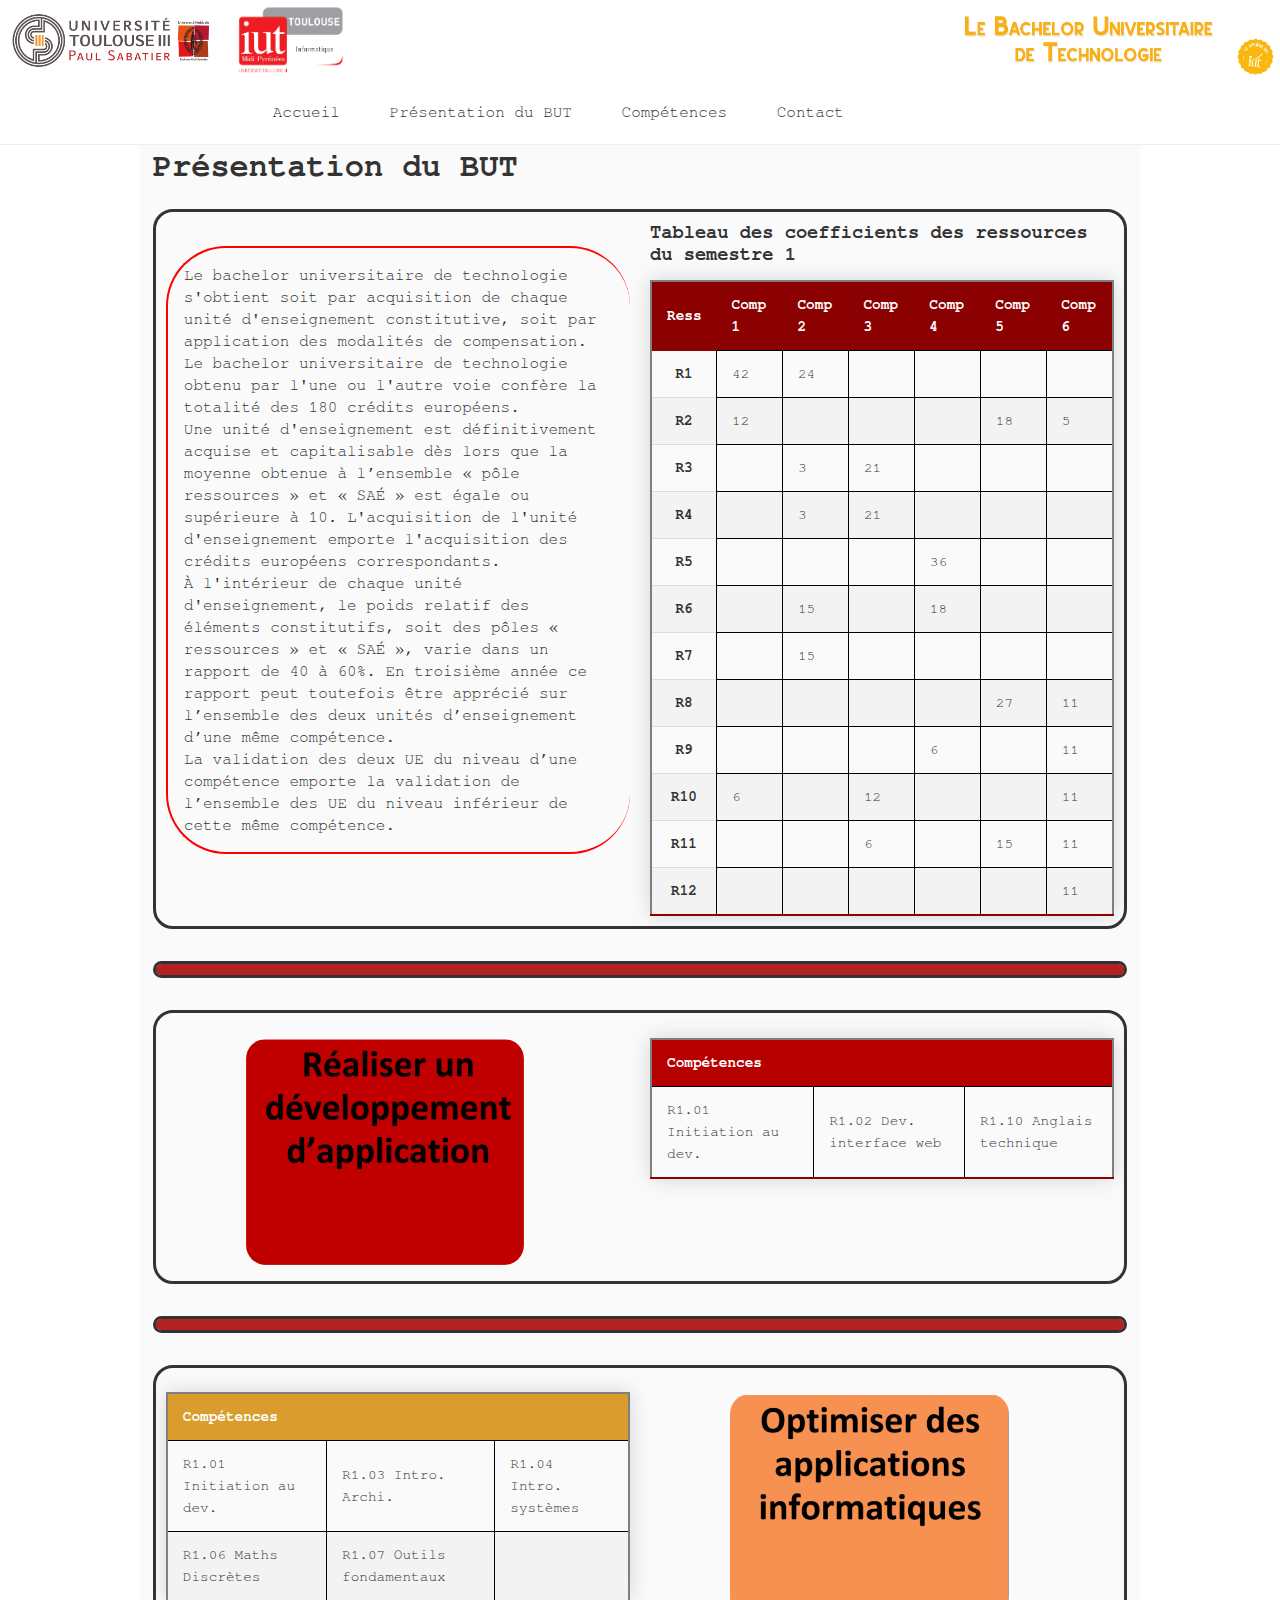
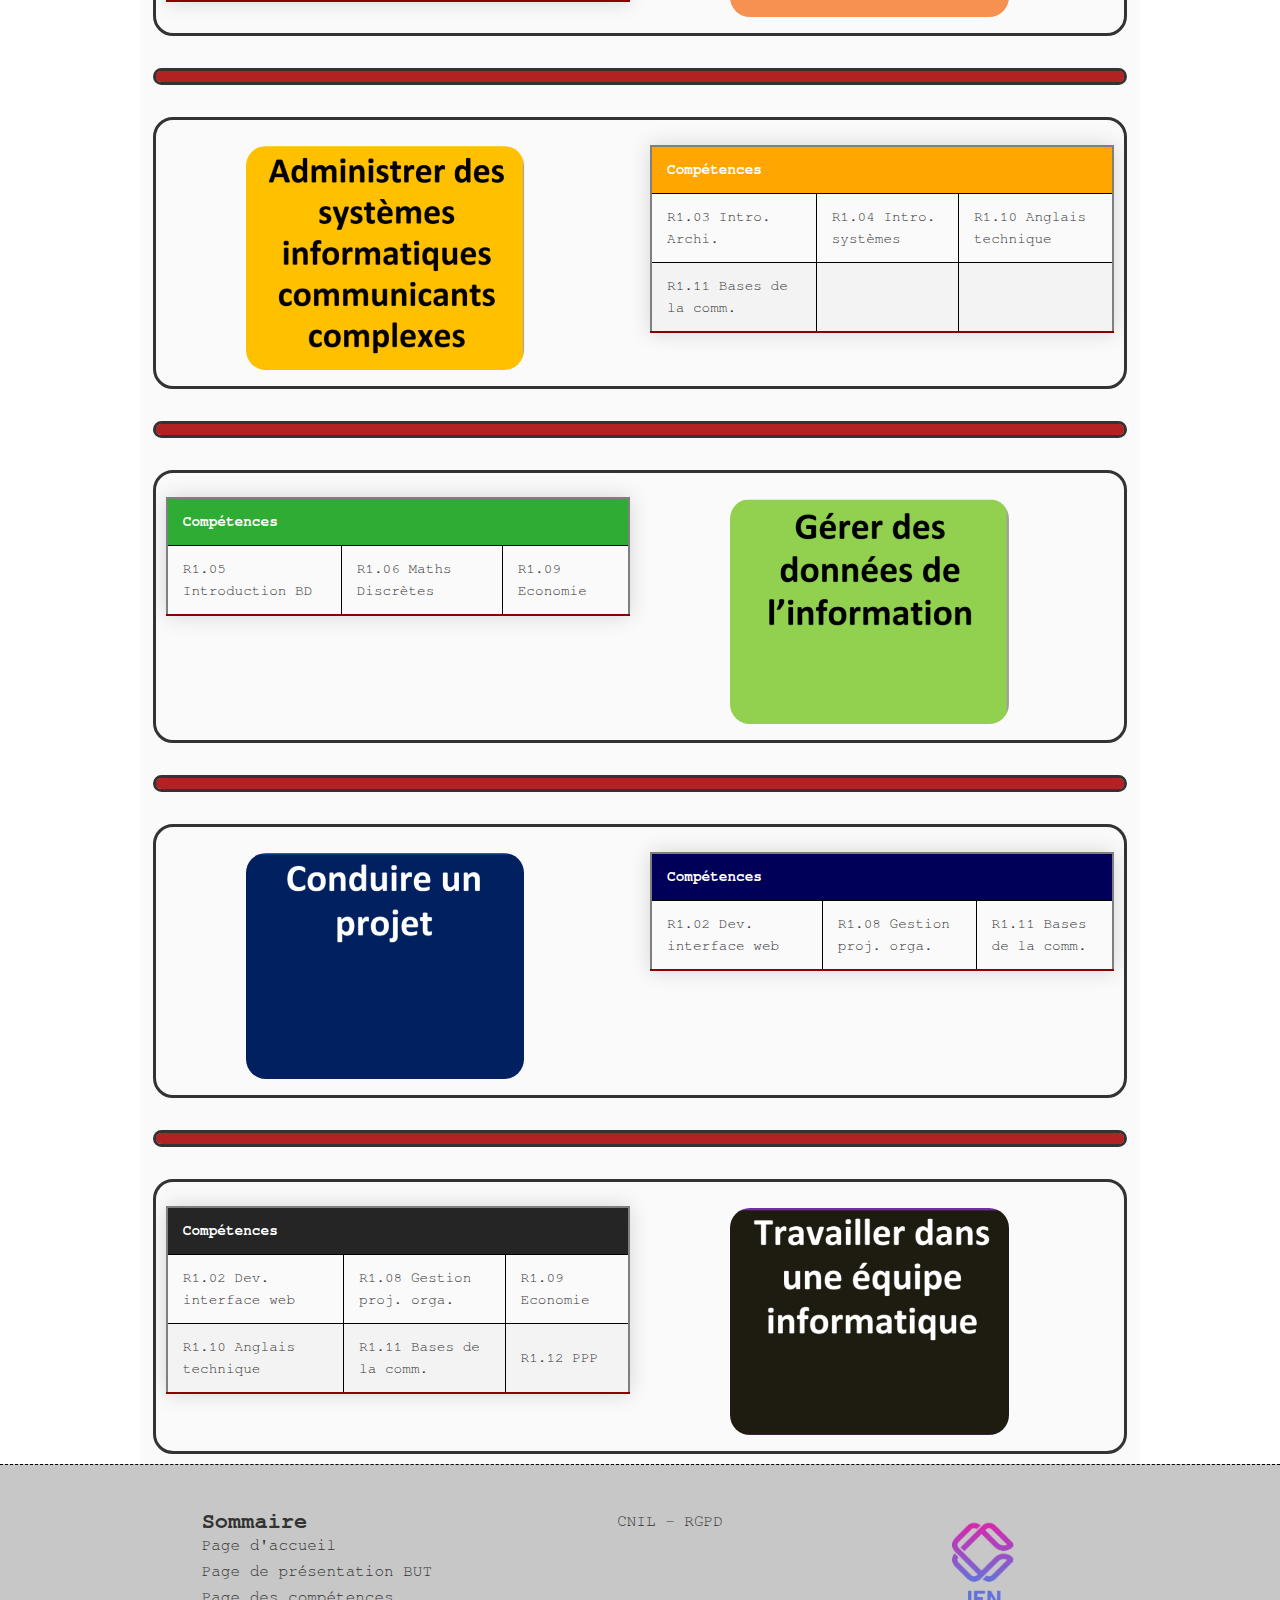
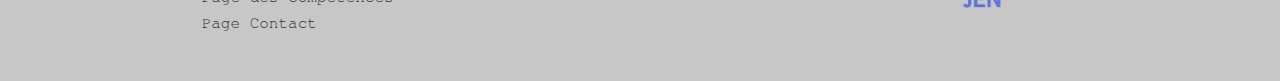
<file: presbut.html>
<!DOCTYPE html>
<html lang="fr">
  <head>
    <meta charset="UTF-8" />
    <meta http-equiv="X-UA-Compatible" content="IE=edge" />
    <meta name="viewport" content="width=device-width, initial-scale=1.0" />
    <link rel="stylesheet" href="style.css" />
    <title>Présentation BUT</title>
  </head>
  <body>
    <header>
      <nav class="menu-logo">
        <img
          class="logo"
          src="img/UT3_logo.jpg"
          alt="logo de l'universiter toulouse 3"
        />
        <img
          class="logo"
          src="img/IUTINFO_logo.PNG"
          alt="logo de l'Institut universitaire de technologie de toulouse"
        />
        <img
          class="logo-right"
          src="img/BUT_logo.png"
          alt="logo du Bachelor Universitaire de Technologie"
        />
      </nav>

      <nav class="nav-wrapper">
        <input id="menu-checkbox" type="checkbox" class="menu-checkbox">
        <label for="menu-checkbox" class="menu-toggle">&equiv; Show Menu</label>
        <ul class="menu">
          <li><a href="index.html">Accueil</a></li>
          <li><a href="presbut.html">Présentation du BUT</a></li>
          <li>
            <a href="#" class="comp1">Compétences</a>
            <ul class="sous-comp">
              <li><a href="competence1.html">Compétence 1</a></li>
              <li><a href="competence2.html">Compétence 2</a></li>
              <li><a href="competence3.html">Compétence 3</a></li>
              <li><a href="competence4.html">Compétence 4</a></li>
              <li><a href="competence5.html">Compétence 5</a></li>
              <li><a href="competence6.html">Compétence 6</a></li>
            </ul>
          </li>
          <li><a href="contact.html">Contact</a></li>
        </ul>
      </nav>
    </header>
    <main class="wrapper">
      <div class="Title first-title">
        <h1><strong>Présentation du BUT</strong></h1>
      </div>

      <div class="main-container" id="first">
        <div class="row">
          <div class="column">
            <div class="paraph">
              <p>
                Le bachelor universitaire de technologie s'obtient soit par
                acquisition de chaque unité d'enseignement constitutive, soit
                par application des modalités de compensation. Le bachelor
                universitaire de technologie obtenu par l'une ou l'autre voie
                confère la totalité des 180 crédits européens.
              </p>

              <p>
                Une unité d'enseignement est définitivement acquise et
                capitalisable dès lors que la moyenne obtenue à l’ensemble «
                pôle ressources » et « SAÉ » est égale ou supérieure à 10.
                L'acquisition de l'unité d'enseignement emporte l'acquisition
                des crédits européens correspondants.
                <br />
                À l'intérieur de chaque unité d'enseignement, le poids relatif
                des éléments constitutifs, soit des pôles « ressources » et «
                SAÉ », varie dans un rapport de 40 à 60%. En troisième année ce
                rapport peut toutefois être apprécié sur l’ensemble des deux
                unités d’enseignement d’une même compétence.
                <br />
                La validation des deux UE du niveau d’une compétence emporte la
                validation de l’ensemble des UE du niveau inférieur de cette
                même compétence.
              </p>
            </div>
          </div>

          <div class="column">
            <div class="fat">
              <h3>Tableau des coefficients des ressources du semestre 1</h3>
              <table class="styled-table">
                <thead>
                  <tr>
                    <th scope="col">Ress</th>
                    <th scope="col">Comp 1</th>
                    <th scope="col">Comp 2</th>
                    <th scope="col">Comp 3</th>
                    <th scope="col">Comp 4</th>
                    <th scope="col">Comp 5</th>
                    <th scope="col">Comp 6</th>
                  </tr>
                </thead>
                <tr>
                  <th scope="row">R1</th>
                  <td>42</td>
                  <td>24</td>
                  <td></td>
                  <td></td>
                  <td></td>
                  <td></td>
                </tr>
                <tr>
                  <th scope="row">R2</th>
                  <td>12</td>
                  <td></td>
                  <td></td>
                  <td></td>
                  <td>18</td>
                  <td>5</td>
                </tr>
                <tr>
                  <th scope="row">R3</th>
                  <td></td>
                  <td>3</td>
                  <td>21</td>
                  <td></td>
                  <td></td>
                  <td></td>
                </tr>
                <tr>
                  <th scope="row">R4</th>
                  <td></td>
                  <td>3</td>
                  <td>21</td>
                  <td></td>
                  <td></td>
                  <td></td>
                </tr>
                <tr>
                  <th scope="row">R5</th>
                  <td></td>
                  <td></td>
                  <td></td>
                  <td>36</td>
                  <td></td>
                  <td></td>
                </tr>
                <tr>
                  <th scope="row">R6</th>
                  <td></td>
                  <td>15</td>
                  <td></td>
                  <td>18</td>
                  <td></td>
                  <td></td>
                </tr>
                <tr>
                  <th scope="row">R7</th>
                  <td></td>
                  <td>15</td>
                  <td></td>
                  <td></td>
                  <td></td>
                  <td></td>
                </tr>
                <tr>
                  <th scope="row">R8</th>
                  <td></td>
                  <td></td>
                  <td></td>
                  <td></td>
                  <td>27</td>
                  <td>11</td>
                </tr>
                <tr>
                  <th scope="row">R9</th>
                  <td></td>
                  <td></td>
                  <td></td>
                  <td>6</td>
                  <td></td>
                  <td>11</td>
                </tr>
                <tr>
                  <th scope="row">R10</th>
                  <td>6</td>
                  <td></td>
                  <td>12</td>
                  <td></td>
                  <td></td>
                  <td>11</td>
                </tr>
                <tr>
                  <th scope="row">R11</th>
                  <td></td>
                  <td></td>
                  <td>6</td>
                  <td></td>
                  <td>15</td>
                  <td>11</td>
                </tr>
                <tr>
                  <th scope="row">R12</th>
                  <td></td>
                  <td></td>
                  <td></td>
                  <td></td>
                  <td></td>
                  <td>11</td>
                </tr>
              </table>
            </div>
          </div>
        </div>
      </div>

      <div class="main-container">
        <hr class="separator" />
      </div>

      <div class="main-container" id="two">
        <div class="row">
          <div class="column">
            <div class="compet-img-container">
              <a href="competence.html">
                <img
                  class="compet"
                  src="img/compet/first.png"
                  alt="Réaliser un développement d'application"
                />
              </a>
            </div>
          </div>
          <div class="column">
            <table class="styled-table">
              <thead>
                <tr>
                  <th>Compétences</th>
                  <th></th>
                  <th></th>
                </tr>
              </thead>
              <tbody>
                <tr>
                  <td>R1.01 Initiation au dev.</td>
                  <td>R1.02 Dev. interface web</td>
                  <td>R1.10 Anglais technique</td>
                </tr>
              </tbody>
            </table>
          </div>
        </div>
      </div>

      <div class="main-container">
        <hr class="separator" />
      </div>

      <div class="main-container" id="three">
        <div class="row">
          <div class="column">
            <table class="styled-table">
              <thead>
                <tr>
                  <th>Compétences</th>
                  <th></th>
                  <th></th>
                </tr>
              </thead>
              <tbody>
                <tr>
                  <td>R1.01 Initiation au dev.</td>
                  <td>R1.03 Intro. Archi.</td>
                  <td>R1.04 Intro. systèmes</td>
                </tr>
                <tr>
                  <td>R1.06 Maths Discrètes</td>
                  <td>R1.07 Outils fondamentaux</td>
                  <td></td>
                </tr>
              </tbody>
            </table>
          </div>
          <div class="column">
            <div class="compet-img-container">
              <a href="competence2.html">
                <img
                  class="compet"
                  src="img/compet/second.png"
                  alt="Optimiser des applications"
                />
              </a>
            </div>
          </div>
        </div>
      </div>

      <div class="main-container">
        <hr class="separator" />
      </div>

      <div class="main-container" id="foor">
        <div class="row">
          <div class="column">
            <div class="compet-img-container">
              <a href="competence3.html">
                <img
                  class="compet"
                  src="img/compet/third.png"
                  alt="Administrer des systèmes"
                />
              </a>
            </div>
          </div>
          <div class="column">
            <table class="styled-table">
              <thead>
                <tr>
                  <th>Compétences</th>
                  <th></th>
                  <th></th>
                </tr>
              </thead>
              <tbody>
                <tr>
                  <td>R1.03 Intro. Archi.</td>
                  <td>R1.04 Intro. systèmes</td>
                  <td>R1.10 Anglais technique</td>
                </tr>
                <tr>
                  <td>R1.11 Bases de la comm.</td>
                  <td></td>
                  <td></td>
                </tr>
              </tbody>
            </table>
          </div>
        </div>
      </div>

      <div class="main-container">
        <hr class="separator" />
      </div>

      <div class="main-container" id="five">
        <div class="row">
          <div class="column">
            <table class="styled-table">
              <thead>
                <tr>
                  <th>Compétences</th>
                  <th></th>
                  <th></th>
                </tr>
              </thead>
              <tbody>
                <tr>
                  <td>R1.05 Introduction BD</td>
                  <td>R1.06 Maths Discrètes</td>
                  <td>R1.09 Economie</td>
                </tr>
              </tbody>
            </table>
          </div>
          <div class="column">
            <div class="compet-img-container">
              <a href="competence4.html">
                <img
                  class="compet"
                  src="img/compet/fourth.png"
                  alt="Gérer des données"
                />
              </a>
            </div>
          </div>
        </div>
      </div>

      <div class="main-container">
        <hr class="separator" />
      </div>

      <div class="main-container" id="six">
        <div class="row">
          <div class="column">
            <div class="compet-img-container">
              <a href="competence5.html">
                <img
                  class="compet"
                  src="img/compet/fifth.png"
                  alt="Conduire un projet"
                />
              </a>
            </div>
          </div>
          <div class="column">
            <table class="styled-table">
              <thead>
                <tr>
                  <th>Compétences</th>
                  <th></th>
                  <th></th>
               </tr>
              </thead>
              <tbody>
                <tr>
                  <td>R1.02 Dev. interface web</td>
                  <td>R1.08 Gestion proj. orga.</td>
                  <td>R1.11 Bases de la comm.</td>
                </tr>
              </tbody>
            </table>
          </div>
        </div>
      </div>

      <div class="main-container">
        <hr class="separator" />
      </div>

      <div class="main-container" id="seven">
        <div class="row">
          <div class="column">
            <table class="styled-table">
              <thead>
                <tr>
                  <th>Compétences</th>
                  <th></th>
                  <th></th>
                </tr>
              </thead>
              <tbody>
                <tr>
                  <td>R1.02 Dev. interface web</td>
                  <td>R1.08 Gestion proj. orga.</td>
                  <td>R1.09 Economie</td>
                </tr>
                <tr>
                  <td>R1.10 Anglais technique</td>
                  <td>R1.11 Bases de la comm.</td>
                  <td>R1.12 PPP</td>
                </tr>
              </tbody>
            </table>
          </div>
          <div class="column">
            <div class="compet-img-container">
              <a href="competence6.html">
                <img
                  class="compet"
                  src="img/compet/sixth.png"
                  alt="Travailler dans une équipe"
                />
              </a>
            </div>
          </div>
        </div>
      </div>
      <div class="last"></div>
    </main>
    <footer>
      <div class="content-footer">
        <div class="bloc footer-sommaire">
          <h3>Sommaire</h3>
          <ul class="sommaire-list">
            <li><a href="index.html">Page d'accueil</a></li>
            <li><a href="presbut.html">Page de présentation BUT</a></li>
            <li><a href="competence1.html">Page des compétences</a></li>
            <li><a href="contact.html">Page Contact</a></li>
          </ul>
        </div>
        <div class="content-RGPD">
            <span><a href="https://www.cnil.fr/fr/reglement-europeen-protection-donnees">CNIL - RGPD</a></span>
        </div>
  
        <div class="footer-logo">
          <img src="img/MAIN_logo.png" alt="Logo de l'entreprise">
        </div>
      </div>
      </footer>
  </body>
</html>
</file>
<file: style.css>
/*Reset CSS*/
* {
  box-sizing: border-box;
  margin: 0px;
  padding: 0px;
  font-family: FreeMono, monospace;
}

body {
  color: #333;
  font-family: Arial, Helvetica, sans-serif;
  font-size: 16px;
  line-height: 22px;
}

a {
  text-decoration: none;
  color: #333;
}

.wrapper {
  margin: 0 auto;
  padding: 0 1%;
  max-width: 1000px;

}

.last{
  padding-bottom: 1%;
}
/*HEADER*/
.menu{
  display: none;
  flex-basis: 100%;
}

/*Cacher la checkbox sans la faire disparaitre pour les utilisateur au clavier*/
.menu-checkbox{
  position: absolute;
  top: -5000px;
}

.menu-checkbox:checked ~ .menu {
  display: block;
}

.menu-checkbox:not(:checked) {
  position: relative;
  display: flex;
  margin: 0 auto;
}

.menu-checkbox:focus + .menu-toggle {
  outline: #9a0007 auto 5px;
}


.nav-wrapper {
  align-items: center;
  display: flex;
  flex-wrap: wrap ;
  justify-content: space-between;
  max-width: 70%;
  margin: 0 auto;
}

header {
  border-bottom: 1.5px solid #eee;
}



.menu-logo {
  margin: 0 auto;
  display: block;
}

.menu-logo .logo {
  
  vertical-align: top;
  position: relative;
  height: 9vh;
}

.menu-logo .logo-right {
  position: absolute;
  right: 0;
  top: 0;
  height: 9vh;
}


/* ACCUEIL BEGIN */

.iut-img {
  max-width: 92%;
}

.but-logo {
  border: solid;
  border-radius: 10px;
  border-color: #8b0000;
  width: 100%;
}

.resto-img {
  border: solid;
  border-radius: 10px;
  border-color: #8b0000;
  width: 100%;
  margin-top: 25%;
  transition: 0.5s ease;
}

.resto-img:hover {
  opacity: 0.2;
  transform: scale(1.5);
}

.my-title {
  margin-top: 2%;
  margin-right: 2%;
}

.c1 {
  margin: 50px;
  border-bottom: solid;
  border-top: solid;
  border-left: solid;
  border-radius: 30px;
  border-color: #8b0000;
}

.c2 {
  margin: 50px;
  border-bottom: solid;
  border-top: solid;
  border-right: solid;
  border-radius: 30px;
  border-color: #8b0000;
}

.iut-img {
  transition: 0.5s ease;
  border-radius: 10px;
}

.iut-img:hover {
  opacity: 0.2;
  transform: scale(1.2);
}

.lil-title {
  margin-left: 3%;
}

.description {
  margin: 50px;
}

.my-link {
  color: blue;
}

.column .logo-compet {
  width: 10%;
}
/* ACCUEIL END   */

/* PRESBUT BEGIN */

.main-container {
  border: solid;
  border-radius: 20px;
  border-color: #333;
  overflow: hidden;
  margin-top: 2em;
  width: 100%;
}

.column {
  float: left;
  width: 50%;
  padding: 10px;
}

.column .compet {
  width: 60%;
  margin-left: 5em;
  border-radius: 20px;
  margin-top: 1em;
}

.paraph {
  border-left: 2px solid red;
  border-bottom: 2px solid red;
  border-top: 2px solid red;
  border-radius: 60px;
  padding: 1em;
  margin-top: 1.5em;
}

.column .styled-table {
  border-collapse: collapse;
  font-size: 0.9em;
  font-family: sans-serif;
  min-width: 20%;
  box-shadow: 0 0 20px rgba(0, 0, 0, 0.15);
  margin-top: 1em;
  border: 2px solid rgb(128, 127, 127);
}

.styled-table thead tr {
  margin: auto;
  background-color: #8b0000;
  color: #ffffff;
  text-align: left;
}

div#two.main-container .styled-table thead tr {
  margin: auto;
  background-color: #b60000;
  color: #ffffff;
  text-align: left;
}

div#three.main-container .styled-table thead tr {
  margin: auto;
  background-color: #da9d2d;
  color: #ffffff;
  text-align: left;
}

div#foor.main-container .styled-table thead tr {
  margin: auto;
  background-color: #ffa600;
  color: #ffffff;
  text-align: left;
}

div#five.main-container .styled-table thead tr {
  margin: auto;
  background-color: #2eac34;
  color: #ffffff;
  text-align: left;
}

div#six.main-container .styled-table thead tr {
  margin: auto;
  background-color: #010058;
  color: #ffffff;
  text-align: left;
}

div#seven.main-container .styled-table thead tr {
  margin: auto;
  background-color: #252525;
  color: #ffffff;
  text-align: left;
}

.styled-table th,
.styled-table td {
  padding: 12px 15px;
}

.styled-table tbody tr {
  border-bottom: 1px solid #dddddd;
}

.styled-table tbody tr:nth-of-type(even) {
  background-color: #f3f3f3;
}
.styled-table tbody tr:last-of-type {
  border-bottom: 2px solid #8b0000;
}

.separator {
  border-right: 1000px solid;
  border-top: 10px solid;
  border-color: #b22222;
}
/* PRESBUT END */

/*Compétences*/
.first-title{
  padding-top: 1%;
}
.tableau-eval{
  border-collapse: collapse;
  min-width: 100%;
  width: auto;
  text-align: center;
  cursor: pointer;
  
  border: 2px solid midnightblue;
}
.tableau-eval thead tr{
  background-color: #9a0007;
  color: #fff;
}
.comp-title{
  display: flex;
  font-weight: bold;
  height: 12px;
  padding-bottom: 3%;
}
.comp-title2{
  margin-left:2%;
}

.comp{
  margin-top: 3%;
  border-left: 2px solid red;
  border-bottom: 2px solid red;
  border-top: 2px solid red;
  border-radius: 60px;
  padding: 1em;
  
}

.comp h4{
  margin-left: 3%;
}

.comp li{
  margin-left: 5%;
}

.ancre{
  padding: 5% 0;
  margin: 0 auto;
  display: flex;
  justify-content: center;
}

/*CONTACT*/

.contenant-mess-client {
  border: 2px solid black;
  border-radius: 30px;
  margin-top: 50px;
  margin-bottom: 50px;
}

.contenant-mess-client textarea {
  border: solid 2px #333;
  border-radius: 10px;
}

input {
  font-family: FreeMono, monospace;
  height: 30px;
  border: solid 2px #333;
  border-radius: 10px;
  margin-top: 10px;
  margin-bottom: 10px;
}

.envoyer {
  background-color: #c7c7c7;
  margin-bottom: 20px;
}

.envoyer:hover {
  background-color: #ff6659;
}

main {
  background-color: #fafafa;
  font-family: FreeMono, monospace;
  margin-bottom: 10%;
}

.contenant-mess-client h2 {
  color: #333;
  margin-bottom: 20px;
}
.titre-contact h1 {
  color: #333;
  margin-top: 50px;
}

#titre-formulaire-contact {
  margin-top: 30px;
}

.contenant-renseignement img {
  width: 90%;
  margin-top: 20px;
  margin-left: 20px;
}

.contenant-renseignement {
  display: flex;
  align-items: center;
  padding-bottom: 20px;
  border-radius: 30px;
  border: solid 2px #333;
  margin-top: 30px;
  margin-bottom: 50px;
}

.contenant-renseignement p {
  margin-top: 20px;
}

.renseignement1 {
  width: 50%;
}

.renseignement2 {
  width: 50%;
}

.contenant-mess-client input {
  font-family: FreeMono, monospace;
}

.première-colonne-mess-client {
  display: flex;
  justify-content: space-between;
}

.deuxieme-colonne-mess-client {
  display: flex;
  flex-direction: column;
}



.content {
  /* grow shrink basis */
  flex: 1 0 auto;
}
.content p {
  padding: 2vw 10vw 5vw;
  text-align: justify;
}
/*Footer*/

footer {
  flex-shrink: 0;
  border-top: 1px dashed #000;
  width: 100%;
  background: #c7c7c7;
  color: #333;
  bottom: 0; 
  left: 0; 
  right: 0;
}
.content-footer {
  max-width: 1000px;
  margin: 0 auto;
  display: flex;
  justify-content: space-around;
  align-content: stretch;
  font-size: 16px;
  padding: 45px 0 45px;
}
.content-RGPD {
  text-align: center;
  flex-basis: 25%;
}

.bloc {
  flex-basis: 20%;
  margin: 0 30px;
}
.footer-logo {
  flex-basis: 25%;
  text-align: center;
}
.footer-logo img {
  width: 7em;
  height: 7em;
}

.footer-sommaire {
  flex-basis: 25%;
}

.footer-sommaire h3 {
  font-size: 22px;
}
/*Partie Compétences*/
.apprentissage-crit {
  display: flex;
  margin-top: 2%;
}
.apprentissage-crit > div {
  flex: 1;
}


.app-texte ul{
  padding-top: 3%;
  list-style-type: square;
}
.app-texte li{
  padding-bottom: 4%;
}
.eval-comp h2{
  padding-bottom: 1%;
}
.eval-comp table {
  border: 1px solid black;
}

.eval-comp th,
td {
  border: 1px solid black;
}

.separation {
  display: block; 
  height: 1px;
  border: 0; 
  border-top: 3px solid #9a0007;
  margin: 1em 0; 
  padding: 0;
}
/* sommaire */

.sommaire-list {
  list-style-type: none;
}
.sommaire-list li {
  padding: 2px 0;
}
.sommaire-list a {
  color: #333;
}
.sommaire-list a:hover {
  color: #d32f2f;
}

.footer-logo img {
  width: auto;
}

/* Medias */

.media-list {
  position: relative;
  right: 10px;
}
.media-list svg {
  width: 30px;
  margin: 10px 10px;
}
.media-list a {
  text-decoration: none;
  color: #333;
  display: flex;
  align-items: center;
  font-size: 20px;
}

/* Media queries */


/*Afficher menu*/
@media screen and (min-width: 65em){
  
  .menu{
    display: block;
    flex-basis: auto ;
    position: relative;  
    margin: 0 auto;
    margin-right: 25%;
    
    
  }
  .menu li{
    display: inline-block;
    justify-content: center;
    
  }
  
  header li a {
    display: block;
    padding: 20px;
    border-bottom: 1px solid transparent;
  }
  
  header li a:hover {
    color: #9a0007;
    text-decoration: none;
    border-bottom: 1px solid red;
  }
  
  header li:hover .sous-comp {
    display: block;
    position: fixed; 
  }
  
  .sous-comp {
    display: none;
    background-color: white;
    width: 170px;
  }
  
  .sous-comp li {
    display: block;
  }
  .menu-toggle,.menu-checkbox{
    display: none;
  }
  
  
}
@media screen and (max-width:60em){
  .menu-logo .logo-right {
    position: relative;
    right: 0;
    top: 0;
    height: 9vh;
  }

  header li:hover .sous-comp {
    display: block;
    position: relative;
  }

  .menu li {
    display: block;
    padding: 10px;
    border-top: 1px solid black;

  }
  .comp1{
    display: block;
    width: 100%;
    background-color: #c7c7c7;
    border-bottom: 1px solid transparent;
  }

  .comp1:hover{
    background-color: #c7c7c7;
    color: #333;
    cursor: default;
    border-bottom: 1px solid transparent;
  }
  header li a:hover {
    color: #9a0007;
    text-decoration: none;
    border-bottom: 1px solid red;
  }
  .content-footer {
    max-width: 100%;
    flex-wrap: wrap;
  }
  .bloc {
    flex-basis: auto;
    margin: 20px 20px;
  }
  .content-footer {
    justify-content: center;
    padding-top: 30px;
  }
  .bloc {
    flex-basis: 70%;
    /* margin: 10px; */
  }
  .footer-logo h3,
  .footer-sommaire h3 {
    padding-bottom: 5px;
  }
  .nav-wrapper {
    max-width: 90%;
  }
  .list {
    list-style-type: none;
    width: 100%;
    text-align: center;
  }

  ul {
    list-style-type: disc;
  }
  .wrapper {
    background-color: white;
    color: black;
    justify-content: space-around;
    align-items: center;
    font-size: 16px;
    padding-top: 10px;
  }
}
</file>
